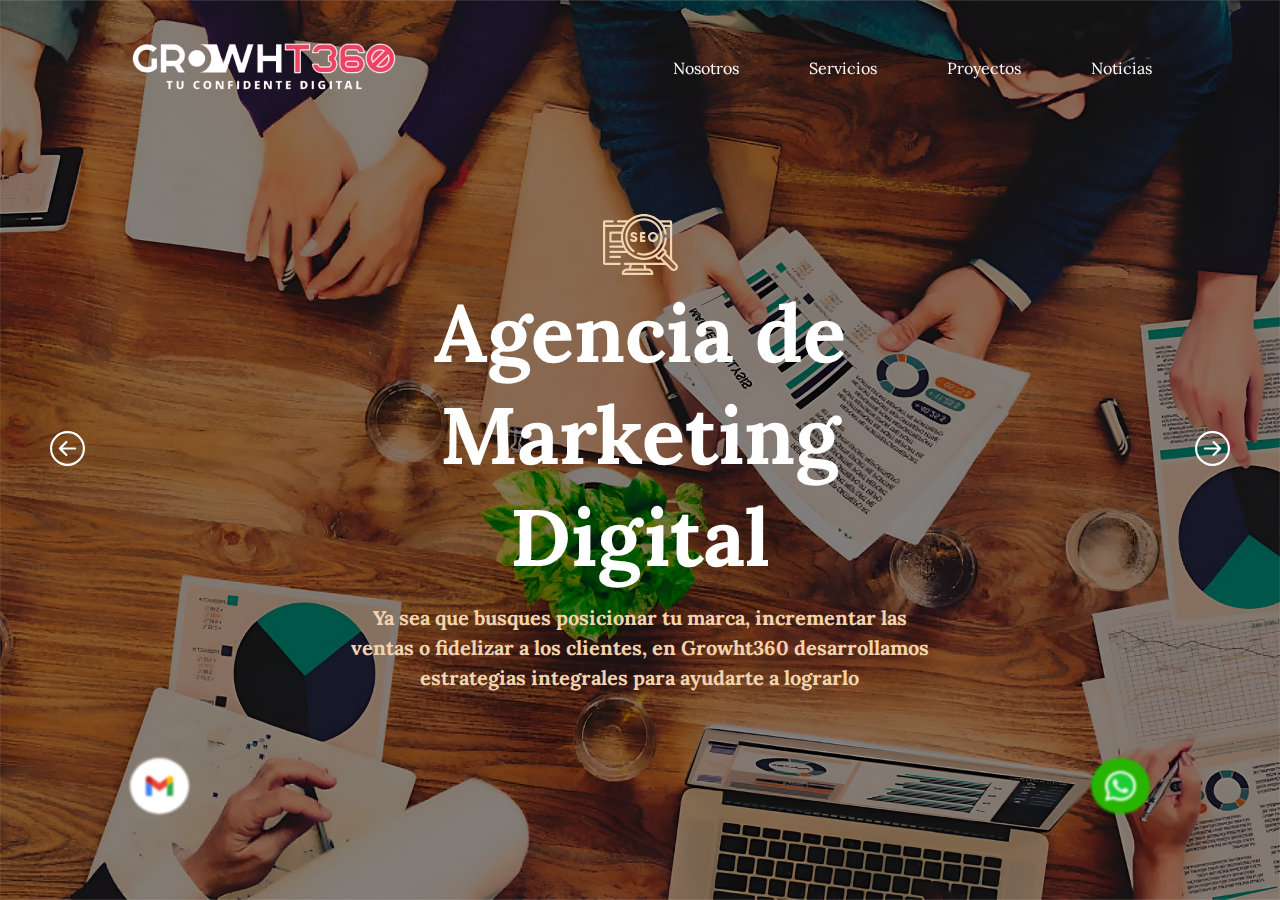
<file: index.html>
<!DOCTYPE html>
<html lang="en">
<head>
    <meta charset="UTF-8">
    <meta name="viewport" content="width=device-width, initial-scale=1.0">
    <title>Document</title>
    <link rel="stylesheet" href="./style.css">
</head>
<body>
    <header>
        <div class="nav">
            <div>
                <a href="./index.html"><img src="./fotos/Header/Logo.png" alt=""></a>
            </div>
            <div class="hide">
                <a href="./sobrenosotros.html">Nosotros</a>
                <a href="./Servicios.html">Servicios</a>
                <a href="./proyectos.html">Proyectos</a>
                <a href="./noticias.html">Noticias</a>
            </div>
            <div class="menu">
                <button>&#x268C;</button>
                <div class="navbar">
                    <button>&#10006;</button>
                    <a href="./index.html"><img src="./fotos/Header/Logo.png" alt=""></a>
                    <a href="./sobrenosotros.html">Nosotros</a>
                    <a href="./Servicios.html">Servicios</a>
                    <a href="./proyectos.html">Proyectos</a>
                    <a href="./noticias.html">Noticias</a>

                    <div id="RRSS">
                        <svg class="ig" xmlns="http://www.w3.org/2000/svg" width="30" height="30" viewBox="0 0 30 30" fill="none">
                        <g clip-path="url(#clip0_2015_16)">
                        <path d="M15.0011 3.28125C11.8185 3.28125 11.419 3.2952 10.1691 3.35203C8.92148 3.40922 8.06988 3.60668 7.3248 3.89648C6.55395 4.19578 5.90016 4.59621 5.24883 5.24777C4.59691 5.89922 4.19648 6.55301 3.89625 7.32352C3.60563 8.06883 3.40793 8.92078 3.3518 10.1678C3.2959 11.4178 3.28125 11.8174 3.28125 15.0001C3.28125 18.1828 3.29531 18.581 3.35203 19.8309C3.40945 21.0785 3.60691 21.9301 3.89648 22.6752C4.19602 23.4461 4.59645 24.0998 5.24801 24.7512C5.89922 25.4031 6.55301 25.8045 7.32328 26.1038C8.06895 26.3936 8.92066 26.591 10.168 26.6482C11.418 26.705 11.8172 26.719 14.9996 26.719C18.1826 26.719 18.5808 26.705 19.8307 26.6482C21.0783 26.591 21.9308 26.3936 22.6765 26.1038C23.447 25.8045 24.0998 25.4031 24.7509 24.7512C25.4029 24.0998 25.8032 23.4461 26.1035 22.6755C26.3916 21.9301 26.5894 21.0783 26.648 19.8312C26.7041 18.5812 26.7188 18.1828 26.7188 15.0001C26.7188 11.8174 26.7041 11.418 26.648 10.168C26.5894 8.92043 26.3916 8.06895 26.1035 7.32387C25.8032 6.55301 25.4029 5.89922 24.7509 5.24777C24.0991 4.59598 23.4472 4.19555 22.6758 3.8966C21.9287 3.60668 21.0766 3.4091 19.8291 3.35203C18.579 3.2952 18.1811 3.28125 14.9974 3.28125H15.0011ZM13.9498 5.39309C14.2618 5.39262 14.61 5.39309 15.0011 5.39309C18.1301 5.39309 18.5009 5.40434 19.7365 5.46047C20.8791 5.51273 21.4992 5.70363 21.9123 5.86406C22.4592 6.07641 22.8491 6.33035 23.259 6.74063C23.6692 7.15078 23.923 7.54137 24.1359 8.08828C24.2964 8.50078 24.4875 9.12094 24.5395 10.2635C24.5957 11.4989 24.6079 11.8699 24.6079 14.9974C24.6079 18.1249 24.5957 18.4961 24.5395 19.7313C24.4873 20.8739 24.2964 21.4941 24.1359 21.9067C23.9236 22.4536 23.6692 22.843 23.259 23.2529C22.8489 23.6631 22.4595 23.9169 21.9123 24.1294C21.4997 24.2905 20.8791 24.4809 19.7365 24.5332C18.5011 24.5893 18.1301 24.6015 15.0011 24.6015C11.8719 24.6015 11.501 24.5893 10.2657 24.5332C9.12316 24.4805 8.50301 24.2896 8.08957 24.1291C7.54277 23.9167 7.15207 23.6629 6.74191 23.2527C6.33176 22.8425 6.07793 22.4529 5.865 21.9057C5.70457 21.4931 5.51344 20.873 5.46141 19.7304C5.40527 18.495 5.39402 18.124 5.39402 14.9945C5.39402 11.865 5.40527 11.496 5.46141 10.2606C5.51367 9.11801 5.70457 8.49785 5.865 8.08477C6.07746 7.53785 6.33176 7.14727 6.74203 6.73711C7.1523 6.32695 7.54277 6.07301 8.08969 5.8602C8.50277 5.69906 9.12316 5.50863 10.2657 5.45613C11.3468 5.40727 11.7657 5.39262 13.9498 5.39016V5.39309ZM21.2565 7.33887C20.4802 7.33887 19.8503 7.96816 19.8503 8.74465C19.8503 9.52102 20.4802 10.1509 21.2565 10.1509C22.0329 10.1509 22.6628 9.52102 22.6628 8.74465C22.6628 7.96828 22.0329 7.3384 21.2565 7.3384V7.33887ZM15.0011 8.98195C11.6776 8.98195 8.98301 11.6766 8.98301 15.0001C8.98301 18.3237 11.6776 21.017 15.0011 21.017C18.3246 21.017 21.0183 18.3237 21.0183 15.0001C21.0183 11.6767 18.3244 8.98195 15.0008 8.98195H15.0011ZM15.0011 11.0938C17.1584 11.0938 18.9074 12.8426 18.9074 15.0001C18.9074 17.1574 17.1584 18.9064 15.0011 18.9064C12.8438 18.9064 11.0948 17.1574 11.0948 15.0001C11.0948 12.8426 12.8436 11.0938 15.0011 11.0938Z" fill="white"/>
                        </g>
                        <defs>
                        <clipPath id="clip0_2015_16">
                        <rect width="30" height="30" fill="white"/>
                        </clipPath>
                        </defs>
                        </svg>
                        <svg class="fb" xmlns="http://www.w3.org/2000/svg" width="30" height="30" viewBox="0 0 30 35" fill="none">
                        <g clip-path="url(#clip0_2042_127)">
                        <path d="M20.8389 19.3359L21.5039 15H17.3438V12.1863C17.3438 10.9999 17.9249 9.84375 19.7883 9.84375H21.6797V6.15234C21.6797 6.15234 19.9631 5.85938 18.3219 5.85938C14.8957 5.85938 12.6562 7.93594 12.6562 11.6953V15H8.84766V19.3359H12.6562V29.8178C13.4316 29.9393 14.2152 30.0002 15 30C15.7848 30.0002 16.5684 29.9393 17.3438 29.8178V19.3359H20.8389Z" fill="white"/>
                        </g>
                        <defs>
                        <clipPath id="clip0_2042_127">
                        <rect width="30" height="30" fill="white"/>
                        </clipPath>
                        </defs>
                        </svg>
                    </div>
                </div>
            </div>
        </div>
    </header>
    <main>
        <section id="banner">
            <section id="gallery">
                <div class="gallery-container">
                    <figure class="gallery-item">
                        <svg xmlns="http://www.w3.org/2000/svg" xmlns:xlink="http://www.w3.org/1999/xlink" xmlns:svgjs="http://svgjs.com/svgjs" width="512" height="512" x="0" y="0" viewBox="0 0 511.987 511.987" style="enable-background:new 0 0 512 512" xml:space="preserve" class=""><g><path d="M50.5 333.494a7.5 7.5 0 0 0 0 15H116a7.5 7.5 0 0 0 0-15z" fill="#626873" data-original="#000000" class=""></path><path d="m503.572 388.371-31.579-31.579.007-253.769c0-6.892-5.607-12.5-12.5-12.5l-72.189-.005c-28.421-27.204-68.354-43.159-108.069-43.025-41.755 0-79.757 16.364-107.941 43.01l-69.769-.007h-.001a7.5 7.5 0 0 0-.001 15l55.833.006a158.15 158.15 0 0 0-11.466 15.997l-130.891-.008v-15.998l51.524.003c4.142 0 7.5-3.357 7.5-7.5s-3.357-7.5-7.5-7.5l-54.025-.003c-6.893 0-12.5 5.607-12.5 12.5L0 382.97c0 6.893 5.607 12.5 12.5 12.5l101.628.007c4.142 0 7.5-3.357 7.5-7.5s-3.357-7.5-7.5-7.5L15 380.47l.006-243.979 122.586.008a155.999 155.999 0 0 0-11.247 31.494H51a7.5 7.5 0 0 0-7.5 7.5v60a7.5 7.5 0 0 0 7.5 7.5h75.716a155.96 155.96 0 0 0 6.682 20.5H50.5a7.5 7.5 0 0 0 0 15h89.908a157.65 157.65 0 0 0 12.679 20H50.5a7.5 7.5 0 0 0 0 15h115.285c28.638 29.864 68.913 48.486 113.458 48.486 27.504 0 54.125-7.113 77.571-20.431l14.996 14.996a14.334 14.334 0 0 0 10.167 4.205c3.286 0 6.567-1.124 9.228-3.356l23.103 23.104-265.18-.019c-4.142 0-7.5 3.357-7.5 7.5s3.357 7.5 7.5 7.5l32.726.002-6.576 23.99-12.968-.003c-18.644 0-33.811 15.167-33.811 33.81v3.688a7.5 7.5 0 0 0 7.499 7.5l199.997.029h.001a7.502 7.502 0 0 0 7.5-7.5v-3.688c0-18.643-15.167-33.81-33.81-33.81l-12.967-.003-6.581-24.006 139.172.01 33.568 33.569c5.436 5.435 12.662 8.428 20.347 8.428 7.686 0 14.912-2.993 20.348-8.428 11.219-11.22 11.219-29.475-.001-40.695zm-175.466 61.122-184.22-.027c1.767-8.551 9.355-14.999 18.421-14.999l147.376.029c9.067 0 16.656 6.447 18.423 14.997zm-46.943-30.002-90.333-.018 6.577-23.992 77.176.006zM457 121.52l-44.343-.003a157.816 157.816 0 0 0-11.428-15.998l55.771.004zM58.5 227.994v-45h65.01a157.877 157.877 0 0 0-1.51 21.743c0 7.901.592 15.666 1.723 23.257zm78.5-23.257c0-78.433 63.81-142.243 142.243-142.243 70.598 0 129.706 50.544 140.544 120.183.637 4.093 4.472 6.898 8.564 6.257a7.499 7.499 0 0 0 6.257-8.564 156.27 156.27 0 0 0-13.681-43.852l36.072.003-.005 205.273-25.093-25.094a14.265 14.265 0 0 0 3.361-9.229c0-3.84-1.496-7.451-4.211-10.167l-14.99-14.99c11.336-19.954 18.22-42.288 19.976-65.61a7.5 7.5 0 0 0-6.916-8.042c-4.129-.303-7.73 2.785-8.042 6.916-5.549 73.683-67.851 131.401-141.836 131.401C200.81 346.98 137 283.17 137 204.737zm232.786 128.57a158.148 158.148 0 0 0 38.035-38.019l12.183 12.183-38.027 38.027zm123.18 85.152c-2.602 2.602-6.062 4.035-9.741 4.035s-7.139-1.433-9.741-4.035l-71.628-71.628 19.481-19.482 71.628 71.628c5.371 5.372 5.371 14.111.001 19.482z" fill="#626873" data-original="#000000" class=""></path><path d="M279.243 77.443c-70.19 0-127.294 57.104-127.294 127.294 0 40.54 19.583 79.018 52.383 102.928 3.347 2.441 8.039 1.704 10.479-1.643s1.705-8.039-1.643-10.479c-28.94-21.097-46.219-55.044-46.219-90.807 0-61.919 50.375-112.294 112.294-112.294s112.294 50.375 112.294 112.294S341.162 317.03 279.243 317.03c-12.753 0-25.262-2.119-37.179-6.298a7.497 7.497 0 0 0-9.559 4.595 7.5 7.5 0 0 0 4.595 9.559c13.516 4.741 27.694 7.144 42.143 7.144 70.19 0 127.294-57.104 127.294-127.294S349.434 77.443 279.243 77.443z" fill="#626873" data-original="#000000" class=""></path><path d="M282.808 185.363a7.5 7.5 0 0 0 0-15h-22.647a7.5 7.5 0 0 0-7.5 7.5v53.747a7.5 7.5 0 0 0 7.5 7.5h22.647a7.5 7.5 0 0 0 0-15h-15.147v-11.873h13.477a7.5 7.5 0 0 0 0-15h-13.477v-11.874zM210.938 224.358c-5.191 0-10.18-2.085-13.345-5.577a7.5 7.5 0 1 0-11.115 10.073c6.05 6.675 14.965 10.504 24.459 10.504 11.78 0 21.677-7.544 23.533-17.938 1.401-7.85-2.125-18.091-16.228-23.292-4.531-1.65-11.963-4.36-14.788-5.948-.79-.43-1.132-1.202-1.019-2.295.157-1.514 1.285-3.422 3.983-4.235 7.256-2.184 14.051 3.149 14.265 3.32a7.497 7.497 0 0 0 10.524-.952 7.5 7.5 0 0 0-.916-10.567c-.524-.44-13.014-10.739-28.2-6.164-8.035 2.42-13.756 9.114-14.578 17.054-.739 7.146 2.619 13.665 8.766 17.012 3.09 1.782 10.177 4.468 16.771 6.848 1.723.635 7.294 2.988 6.652 6.583-.486 2.74-3.899 5.574-8.764 5.574zM376.233 204.737c0-19.09-15.531-34.621-34.621-34.621s-34.621 15.531-34.621 34.621 15.531 34.621 34.621 34.621 34.621-15.531 34.621-34.621zm-54.242 0c0-10.819 8.802-19.621 19.621-19.621s19.621 8.802 19.621 19.621-8.802 19.621-19.621 19.621-19.621-8.802-19.621-19.621z" fill="#626873" data-original="#000000" class=""></path></g></svg>
                        <h1>Agencia de Marketing Digital</h1>
                        <p><b>Ya sea que busques posicionar tu marca, incrementar las ventas o fidelizar a los clientes, en Growht360 desarrollamos estrategias integrales para ayudarte a lograrlo</b></p>
                    </figure>
                    <figure class="gallery-item">
                        <svg xmlns="http://www.w3.org/2000/svg" xmlns:xlink="http://www.w3.org/1999/xlink" xmlns:svgjs="http://svgjs.com/svgjs" width="512" height="512" x="0" y="0" viewBox="0 0 64 64" style="enable-background:new 0 0 512 512" xml:space="preserve" class=""><g><path d="M6.172 29.019a.999.999 0 0 1-.631-1.776c1.054-.855 3.317-2.315 6.725-4.337a1 1 0 1 1 1.02 1.72c-3.277 1.945-5.52 3.387-6.485 4.17a.994.994 0 0 1-.629.223zM55.017 61.566a.994.994 0 0 1-.669-.257L35.402 44.272a1.001 1.001 0 0 1 .032-1.514l18.79-15.518c.324-.267.78-.304 1.143-.092 1.725 1.012 2.337 3.174 2.337 4.718v24.977c0 1.673-.734 3.3-2.015 4.463a.998.998 0 0 1-.672.26zM37.603 43.562l17.343 15.596a3.92 3.92 0 0 0 .759-2.313V31.867c0-.871-.263-1.901-.838-2.563z" fill="#626873" data-original="#000000" class=""></path><path d="M51.257 63H9.784a6.6 6.6 0 0 1-3.586-1.048.998.998 0 0 1-.128-1.583l18.883-17.04a.998.998 0 0 1 1.306-.029l4.099 3.38.164.138.163-.138 4.751-3.922a1.001 1.001 0 0 1 1.306.028l18.945 17.037a.996.996 0 0 1 .002 1.484A6.585 6.585 0 0 1 51.257 63zM8.54 60.833A4.7 4.7 0 0 0 9.784 61h41.473a4.65 4.65 0 0 0 2.16-.527L36.043 44.849l-4.086 3.374c-.125.104-.228.192-.313.267-.838.732-1.406.733-2.247 0-.086-.074-.188-.163-.313-.267l-3.433-2.831z" fill="#626873" data-original="#000000" class=""></path><path d="M6.739 62.111c-.187 0-.375-.053-.541-.159-1.79-1.15-2.859-3.06-2.859-5.108V31.867a5.85 5.85 0 0 1 2.202-4.625c.37-.3.899-.296 1.266.005L26.258 43.3a1.002 1.002 0 0 1 .033 1.514L7.409 61.854c-.189.17-.429.257-.67.257zM6.226 29.36c-.582.696-.886 1.55-.886 2.507v24.977c0 1.124.492 2.191 1.345 2.97l17.407-15.709z" fill="#626873" data-original="#000000" class=""></path><path d="M47.829 34.467a1 1 0 0 1-1-1v-7.854a1 1 0 1 1 2 0v7.854a1 1 0 0 1-1 1zm-35.053 0a1 1 0 0 1-1-1V10.938a2.716 2.716 0 0 1 2.714-2.714h18.481a1 1 0 0 1 0 2H14.49a.724.724 0 0 0-.714.714v22.528a1 1 0 0 1-1 1.001z" fill="#626873" data-original="#000000" class=""></path><path d="M47.757 26.614c-.499 0-.994-.126-1.445-.374a2.977 2.977 0 0 1-1.438-1.792L39.265 5.121a2.97 2.97 0 0 1 .252-2.281 2.978 2.978 0 0 1 1.793-1.438l.723-.21a2.974 2.974 0 0 1 2.284.253 2.99 2.99 0 0 1 1.439 1.791l5.609 19.331c.223.769.131 1.58-.257 2.284s-1.024 1.214-1.793 1.436l-.721.21a3.075 3.075 0 0 1-.837.117zM42.869 3.071a.96.96 0 0 0-.276.04l-.725.21h-.002a.996.996 0 0 0-.597.481.99.99 0 0 0-.085.758l5.61 19.331a.994.994 0 0 0 .479.596c.237.13.51.161.763.086l.722-.21a.998.998 0 0 0 .599-.48.996.996 0 0 0 .087-.762L43.836 3.794a1.007 1.007 0 0 0-.967-.723zm-1.28-.71h.01z" fill="#626873" data-original="#000000" class=""></path><path d="M54.86 29.012a.997.997 0 0 1-.505-.137l-5.16-3.026a1 1 0 0 1 1.012-1.726l5.16 3.026a1 1 0 0 1-.507 1.863zM27.235 25.787a1 1 0 0 1-.033-2l18.599-.616c.545-.036 1.015.414 1.032.966a1 1 0 0 1-.966 1.033l-18.599.616-.033.001zm-2.984-10.288a1.001 1.001 0 0 1-.519-1.856l15.974-9.657a1 1 0 0 1 1.035 1.712l-15.974 9.657a.988.988 0 0 1-.516.144z" fill="#626873" data-original="#000000" class=""></path><path d="M32.616 37.969a3.452 3.452 0 0 1-1.657-.428 3.446 3.446 0 0 1-1.664-2.068l-3.02-10.407a1.001 1.001 0 0 1 .927-1.278l5.072-.166a.993.993 0 0 1 .993.721l2.673 9.199a3.465 3.465 0 0 1-3.324 4.427zm-4.061-12.225 2.661 9.17c.109.373.359.684.704.872.342.187.733.23 1.102.123a1.463 1.463 0 0 0 .998-1.812l-2.456-8.452z" fill="#626873" data-original="#000000" class=""></path><path d="M23.351 26.551c-.68 0-1.353-.172-1.967-.509a4.05 4.05 0 0 1-1.956-2.438l-1.205-4.145a4.095 4.095 0 0 1 2.785-5.062h.002l2.963-.859a1.003 1.003 0 0 1 1.239.682l2.919 10.07a1 1 0 0 1-.682 1.239l-2.96.858c-.375.11-.758.164-1.138.164zm-1.784-10.233a2.09 2.09 0 0 0-1.424 2.584l1.205 4.146c.154.532.508.972.998 1.241a2.07 2.07 0 0 0 1.585.179l2-.58-2.363-8.149zM54.448 12.189a1.001 1.001 0 0 1-.278-1.961L58.1 9.09a.999.999 0 1 1 .556 1.921l-3.93 1.139a1.025 1.025 0 0 1-.278.039zM52.818 6.583a1 1 0 0 1-.875-1.482l1.972-3.583a.999.999 0 1 1 1.752.964l-1.972 3.583a.998.998 0 0 1-.877.518zM59.659 19.771a.99.99 0 0 1-.48-.124l-3.586-1.972a1 1 0 0 1 .962-1.753l3.586 1.972a1 1 0 0 1-.482 1.877z" fill="#626873" data-original="#000000" class=""></path></g></svg>
                        <h1>
                            Estrategia
                            Implementación
                            Análisis
                            Resultados
                        </h1>
                    </figure>
                    <figure class="gallery-item">
                        <svg xmlns="http://www.w3.org/2000/svg" xmlns:xlink="http://www.w3.org/1999/xlink" xmlns:svgjs="http://svgjs.com/svgjs" width="512" height="512" x="0" y="0" viewBox="0 0 64 64" style="enable-background:new 0 0 512 512" xml:space="preserve" class=""><g><path d="M2 19h42a1 1 0 0 0 1-1v-2c0-2.953-1.841-5.479-4.433-6.506A4.978 4.978 0 0 0 42 6c0-2.757-2.243-5-5-5s-5 2.243-5 5c0 1.36.549 2.592 1.433 3.494A7.024 7.024 0 0 0 30 12.413a7.033 7.033 0 0 0-3.433-2.919A4.978 4.978 0 0 0 28 6c0-2.757-2.243-5-5-5s-5 2.243-5 5c0 1.36.549 2.592 1.433 3.494A7.024 7.024 0 0 0 16 12.413a7.033 7.033 0 0 0-3.433-2.919A4.978 4.978 0 0 0 14 6c0-2.757-2.243-5-5-5S4 3.243 4 6c0 1.36.549 2.592 1.433 3.494C2.841 10.521 1 13.047 1 16v2a1 1 0 0 0 1 1zM37 3c1.654 0 3 1.346 3 3s-1.346 3-3 3-3-1.346-3-3 1.346-3 3-3zm-1 8h2c2.757 0 5 2.243 5 5v1H31v-1c0-2.757 2.243-5 5-5zM23 3c1.654 0 3 1.346 3 3s-1.346 3-3 3-3-1.346-3-3 1.346-3 3-3zm-1 8h2c2.757 0 5 2.243 5 5v1H17v-1c0-2.757 2.243-5 5-5zM9 3c1.654 0 3 1.346 3 3s-1.346 3-3 3-3-1.346-3-3 1.346-3 3-3zM3 16c0-2.757 2.243-5 5-5h2c2.757 0 5 2.243 5 5v1H3zM27 44v-3.489L44.586 27.81A.998.998 0 0 0 45 27v-5a1 1 0 0 0-1-1H2a1 1 0 0 0-1 1v5c0 .321.154.623.414.811L19 40.511V47a1.001 1.001 0 0 0 1.447.895l6-3c.339-.17.553-.516.553-.895zm-2-4v3.382l-4 2V40c0-.321-.154-.623-.414-.811L5.093 28H11v-2H3v-3h40v3.489l-17.586 12.7c-.26.188-.414.49-.414.811z" fill="#626873" data-original="#000000" class=""></path><path d="M13 26h2v2h-2zM17 26h2v2h-2zM21 26h2v2h-2zM53 43c-5.514 0-10 4.486-10 10s4.486 10 10 10 10-4.486 10-10-4.486-10-10-10zm0 18c-4.411 0-8-3.589-8-8s3.589-8 8-8 8 3.589 8 8-3.589 8-8 8z" fill="#626873" data-original="#000000" class=""></path><path d="m39.707 49.293-1.414 1.414L39.586 52H28c-1.654 0-3-1.346-3-3v-2h-2v2c0 2.757 2.243 5 5 5h11.586l-1.293 1.293 1.414 1.414 3-3a.997.997 0 0 0 0-1.414zM53 50c.552 0 1 .449 1 1h2a2.996 2.996 0 0 0-2-2.816V47h-2v1.184A2.996 2.996 0 0 0 50 51c0 1.654 1.346 3 3 3a1.001 1.001 0 1 1-1 1h-2c0 1.302.839 2.402 2 2.816V59h2v-1.184A2.996 2.996 0 0 0 56 55c0-1.654-1.346-3-3-3a1.001 1.001 0 0 1 0-2z" fill="#626873" data-original="#000000" class=""></path></g></svg>
                        <h1>Growth360</h1>
                        <p><b>Ponemos énfasis en las relaciones con nuestros clientes ya que no solo se trata de crear proyectos, sino de transmitir conocimiento, valor y resultados positivos</b></p>
                    </figure>
                </div>
                <nav class="gallery-navigation">
                    <button class="nav-button prev-button"><svg xmlns="http://www.w3.org/2000/svg" width="35" height="35" fill="currentColor" class="bi bi-arrow-left-circle" viewBox="0 0 16 16">
                        <path fill-rule="evenodd" d="M1 8a7 7 0 1 0 14 0A7 7 0 0 0 1 8m15 0A8 8 0 1 1 0 8a8 8 0 0 1 16 0m-4.5-.5a.5.5 0 0 1 0 1H5.707l2.147 2.146a.5.5 0 0 1-.708.708l-3-3a.5.5 0 0 1 0-.708l3-3a.5.5 0 1 1 .708.708L5.707 7.5z"/>
                      </svg></button>
                    <button class="nav-button next-button"><svg xmlns="http://www.w3.org/2000/svg" width="35" height="35" fill="currentColor" class="bi bi-arrow-right-circle" viewBox="0 0 16 16">
                        <path fill-rule="evenodd" d="M1 8a7 7 0 1 0 14 0A7 7 0 0 0 1 8m15 0A8 8 0 1 1 0 8a8 8 0 0 1 16 0M4.5 7.5a.5.5 0 0 0 0 1h5.793l-2.147 2.146a.5.5 0 0 0 .708.708l3-3a.5.5 0 0 0 0-.708l-3-3a.5.5 0 1 0-.708.708L10.293 7.5z"/>
                      </svg></button>
                </nav>
            </section>
            <div class="mail">
                <a href="">
                    <svg xmlns="http://www.w3.org/2000/svg" width="63" height="60" viewBox="0 0 63 60" fill="none">
                        <g filter="url(#filter0_f_2042_168)">
                        <ellipse cx="31.5" cy="30" rx="29.5" ry="28" fill="white"/>
                        <g clip-path="url(#clip0_2042_168)">
                        <path d="M19.6924 39.9661H24.0425V29.7033L17.8281 25.1757V38.1551C17.8281 39.1572 18.664 39.9661 19.6924 39.9661Z" fill="#4285F4"/>
                        <path d="M38.9573 39.9661H43.3076C44.3391 39.9661 45.1719 39.1541 45.1719 38.1551V25.1756L38.9573 29.7033" fill="#34A853"/>
                        <path d="M38.9573 21.8553V29.7033L45.1719 25.1757V22.7607C45.1719 20.521 42.5401 19.2442 40.6975 20.5875" fill="#FBBC04"/>
                        <path d="M24.0427 29.7033V21.8554L31.5 27.2884L38.9573 21.8551V29.7032L31.5 35.1365" fill="#EA4335"/>
                        <path d="M17.8281 22.7608V25.1756L24.0425 29.7033V21.8554L22.3025 20.5876C20.4568 19.2443 17.8281 20.5212 17.8281 22.7608Z" fill="#C5221F"/>
                        </g>
                        </g>
                        <defs>
                        <filter id="filter0_f_2042_168" x="0" y="0" width="63" height="60" filterUnits="userSpaceOnUse" color-interpolation-filters="sRGB">
                        <feFlood flood-opacity="0" result="BackgroundImageFix"/>
                        <feBlend mode="normal" in="SourceGraphic" in2="BackgroundImageFix" result="shape"/>
                        <feGaussianBlur stdDeviation="1" result="effect1_foregroundBlur_2042_168"/>
                        </filter>
                        <clipPath id="clip0_2042_168">
                        <rect width="35" height="34" fill="white" transform="translate(14 13)"/>
                        </clipPath>
                        </defs>
                    </svg>
                </a>
            </div>
            <div class="was">
                <a href="">
                    <svg xmlns="http://www.w3.org/2000/svg" width="63" height="60" viewBox="0 0 63 60" fill="none">
                        <g filter="url(#filter0_f_2042_141)">
                        <ellipse cx="31.5" cy="30" rx="29.5" ry="28" fill="#28B501"/>
                        <path d="M31.5623 15.0001C23.0568 15.0001 16.1246 21.6751 16.1246 29.865C16.1246 32.49 16.8412 35.04 18.1809 37.29L16 45L24.1784 42.93C26.4372 44.115 28.9764 44.745 31.5623 44.745C40.0678 44.745 47 38.07 47 29.88C47 25.9051 45.3955 22.1701 42.4824 19.3651C41.054 17.9762 39.3528 16.875 37.478 16.1256C35.6032 15.3762 33.5922 14.9936 31.5623 15.0001ZM31.5779 17.5051C35.005 17.5051 38.2141 18.7951 40.6442 21.1351C41.8365 22.2833 42.7819 23.6468 43.4261 25.1474C44.0703 26.648 44.4007 28.2563 44.3985 29.88C44.3985 36.69 38.6347 42.225 31.5623 42.225C29.2568 42.225 26.998 41.64 25.0352 40.5L24.5678 40.245L19.7075 41.475L21.0005 36.915L20.6889 36.435C19.4031 34.4676 18.7225 32.1896 18.7261 29.865C18.7417 23.0551 24.4899 17.5051 31.5779 17.5051ZM26.0945 22.9951C25.8452 22.9951 25.4246 23.0851 25.0663 23.4601C24.7236 23.8351 23.7111 24.7501 23.7111 26.5651C23.7111 28.395 25.0975 30.15 25.2688 30.405C25.4869 30.66 28.0106 34.41 31.8894 36C32.8085 36.405 33.5251 36.63 34.0859 36.795C35.005 37.08 35.8462 37.035 36.5161 36.945C37.2638 36.84 38.7904 36.045 39.1176 35.175C39.4447 34.305 39.4447 33.57 39.3513 33.405C39.2422 33.255 38.993 33.165 38.6035 33C38.2141 32.79 36.3136 31.89 35.9709 31.77C35.6126 31.65 35.3945 31.59 35.0985 31.95C34.8492 32.325 34.1015 33.165 33.8834 33.405C33.6497 33.66 33.4317 33.69 33.0578 33.51C32.6528 33.315 31.4065 32.925 29.9422 31.665C28.7894 30.675 28.0261 29.46 27.7925 29.085C27.6055 28.725 27.7769 28.5 27.9638 28.335C28.1352 28.17 28.3844 27.9 28.5402 27.675C28.7427 27.465 28.805 27.3 28.9296 27.06C29.0543 26.805 28.992 26.595 28.8985 26.415C28.805 26.25 28.0261 24.3901 27.699 23.6551C27.3874 22.9351 27.0759 23.0251 26.8266 23.0101C26.6085 23.0101 26.3593 22.9951 26.0945 22.9951Z" fill="white"/>
                        <path fill-rule="evenodd" clip-rule="evenodd" d="M31.5779 17.5051C35.005 17.5051 38.2141 18.7951 40.6442 21.1351C41.8365 22.2833 42.7819 23.6468 43.4261 25.1474C44.0703 26.648 44.4007 28.2563 44.3985 29.88C44.3985 36.69 38.6347 42.225 31.5623 42.225C29.2568 42.225 26.998 41.64 25.0352 40.5L24.5678 40.245L19.7075 41.475L21.0005 36.915L20.6889 36.435C19.4031 34.4676 18.7225 32.1896 18.7261 29.865C18.7417 23.0551 24.4899 17.5051 31.5779 17.5051ZM25.0663 23.4601C25.4246 23.0851 25.8452 22.9951 26.0945 22.9951C26.3593 22.9951 26.6085 23.0101 26.8266 23.0101C27.0759 23.0251 27.3874 22.9351 27.699 23.6551C28.0261 24.3901 28.805 26.25 28.8985 26.415C28.992 26.595 29.0543 26.805 28.9296 27.06C28.805 27.3 28.7427 27.465 28.5402 27.675C28.3844 27.9 28.1352 28.17 27.9638 28.335C27.7769 28.5 27.6055 28.725 27.7925 29.085C28.0261 29.46 28.7894 30.675 29.9422 31.665C31.4065 32.925 32.6528 33.315 33.0578 33.51C33.4317 33.69 33.6497 33.66 33.8834 33.405C34.1015 33.165 34.8492 32.325 35.0985 31.95C35.3945 31.59 35.6126 31.65 35.9709 31.77C36.3136 31.89 38.2141 32.79 38.6035 33C38.993 33.165 39.2422 33.255 39.3513 33.405C39.4447 33.57 39.4447 34.305 39.1176 35.175C38.7904 36.045 37.2638 36.84 36.5161 36.945C35.8462 37.035 35.005 37.08 34.0859 36.795C33.5251 36.63 32.8085 36.405 31.8894 36C28.0106 34.41 25.4869 30.66 25.2688 30.405C25.0975 30.15 23.7111 28.395 23.7111 26.5651C23.7111 24.7501 24.7236 23.8351 25.0663 23.4601Z" fill="#1ECD38"/>
                        </g>
                        <defs>
                        <filter id="filter0_f_2042_141" x="0" y="0" width="63" height="60" filterUnits="userSpaceOnUse" color-interpolation-filters="sRGB">
                        <feFlood flood-opacity="0" result="BackgroundImageFix"/>
                        <feBlend mode="normal" in="SourceGraphic" in2="BackgroundImageFix" result="shape"/>
                        <feGaussianBlur stdDeviation="1" result="effect1_foregroundBlur_2042_141"/>
                        </filter>
                        </defs>
                    </svg>
                </a>
            </div>
        </section>
    </main>
    <script src="./js.js"></script>
</body>
</html>
</file>
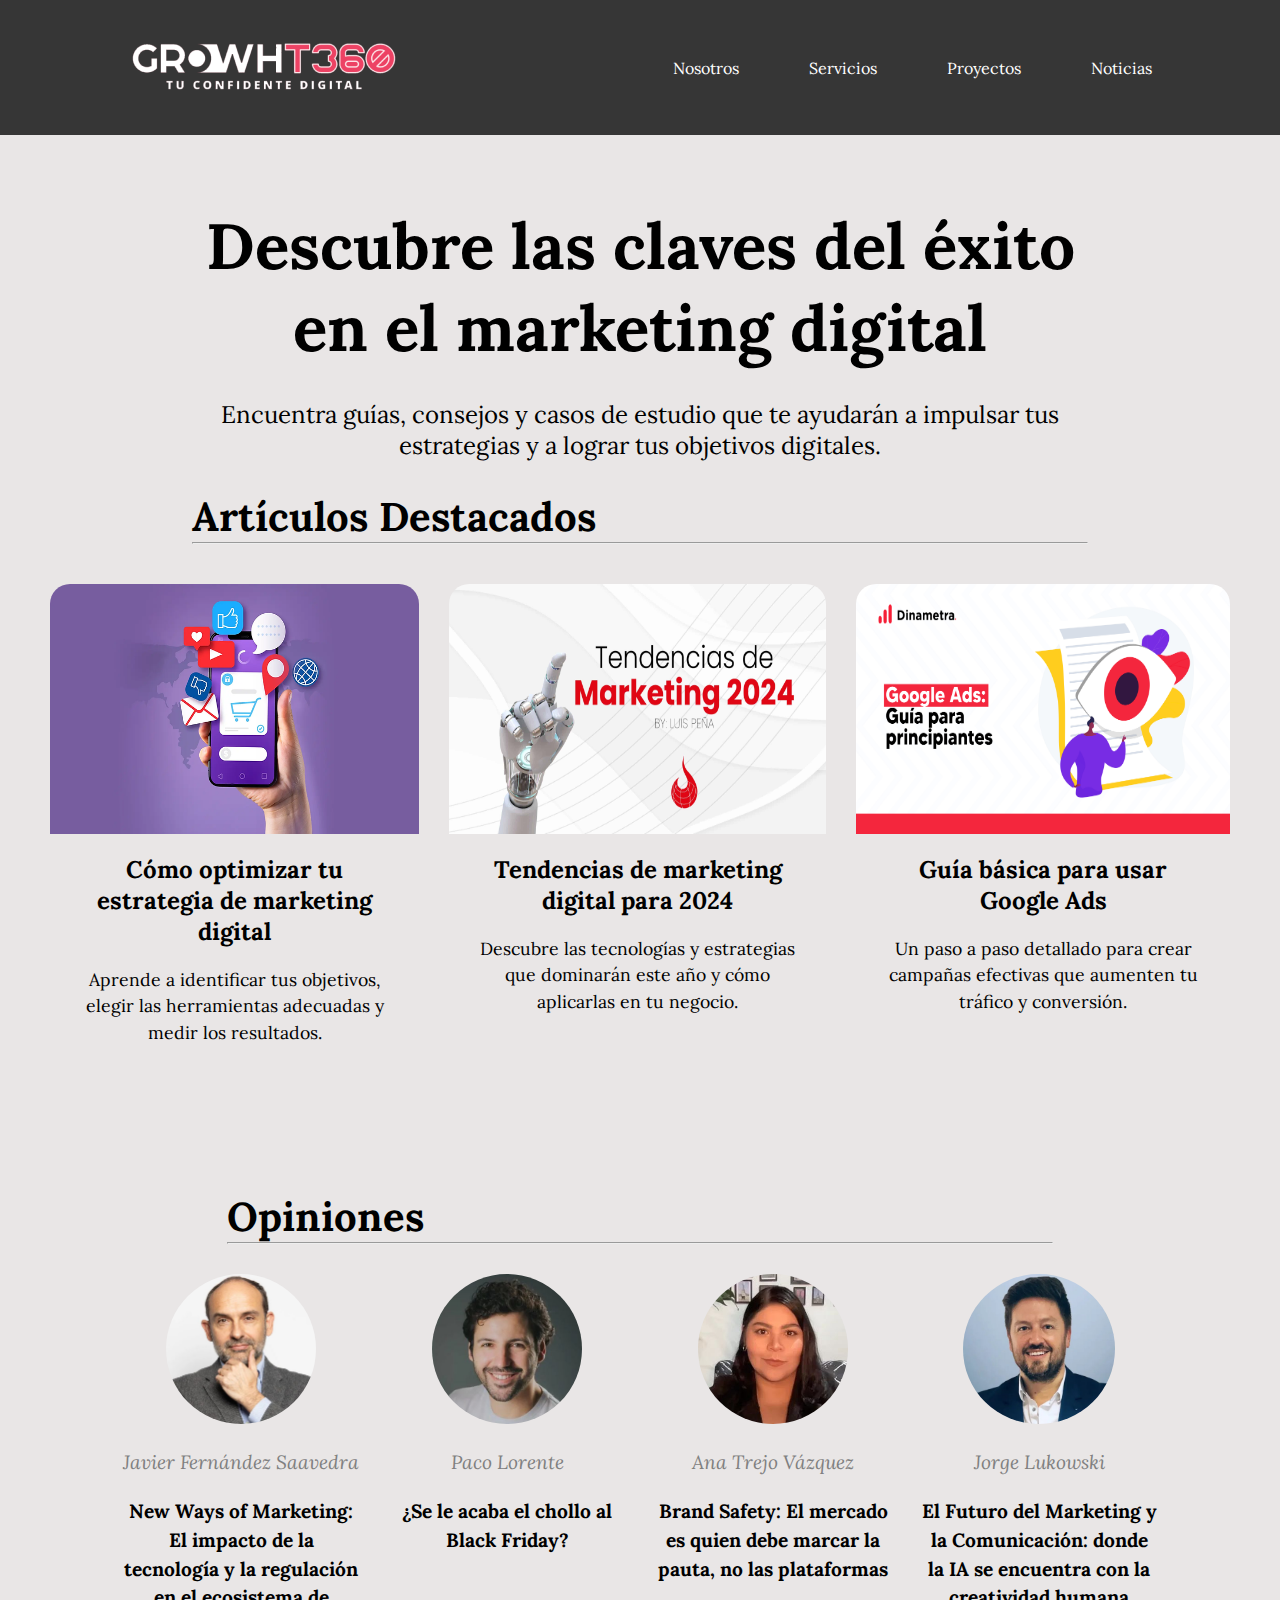
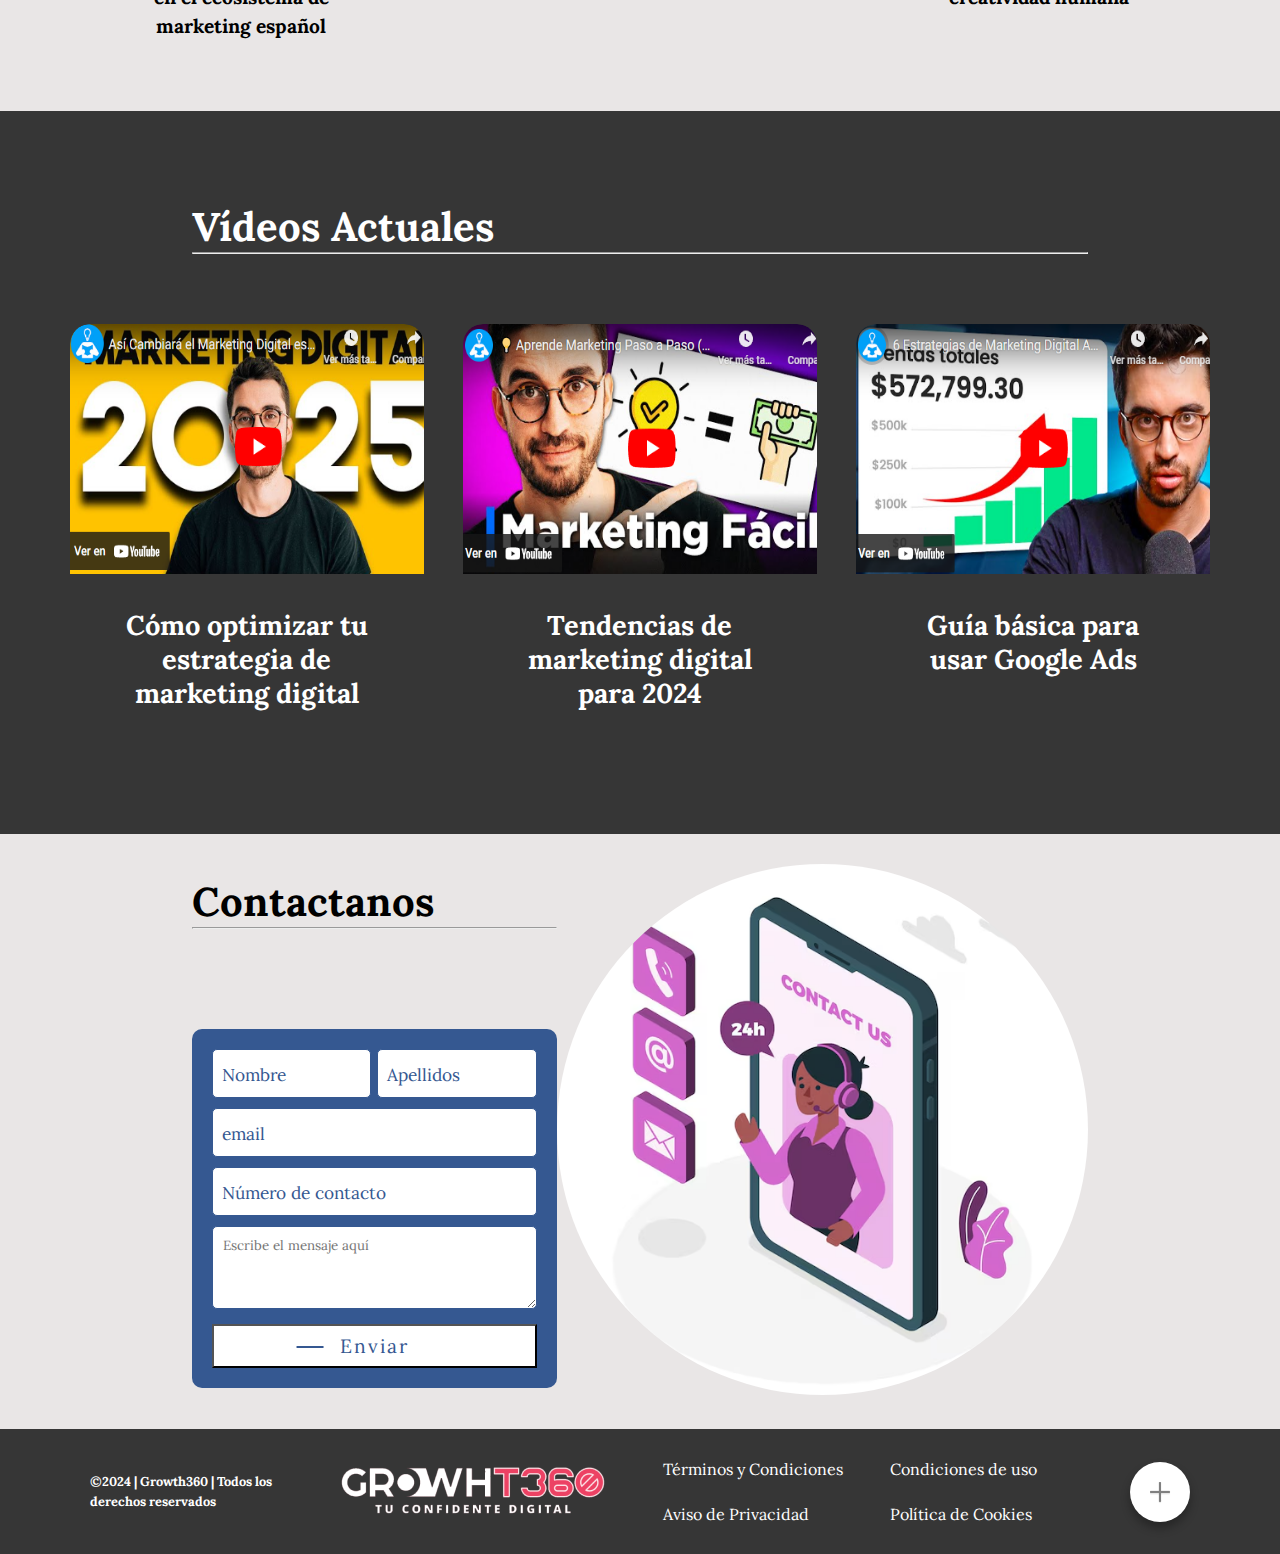
<file: noticias.html>
<!DOCTYPE html>
<html lang="en">
<head>
    <meta charset="UTF-8">
    <meta name="viewport" content="width=device-width, initial-scale=1.0">
    <title>Document</title>
    <link rel="stylesheet" href="./style.css">
</head>
<body id="notices">
    <header id="resto">
        <div class="nav">
            <div>
                <a href="./index.html"><img src="./fotos/Header/Logo.png" alt=""></a>
            </div>
            <div class="hide">
                <a href="./sobrenosotros.html">Nosotros</a>
                <a href="./Servicios.html">Servicios</a>
                <a href="./proyectos.html">Proyectos</a>
                <a href="./noticias.html">Noticias</a>
            </div>
            <div class="menu">
                <button>&#x268C;</button>
                <div class="navbar">
                    <button>&#10006;</button>
                    <a href="./index.html"><img src="./fotos/Header/Logo.png" alt=""></a>
                    <a href="./sobrenosotros.html">Nosotros</a>
                    <a href="./Servicios.html">Servicios</a>
                    <a href="./proyectos.html">Proyectos</a>
                    <a href="./noticias.html">Noticias</a>

                    <div id="RRSS">
                        <svg class="ig" xmlns="http://www.w3.org/2000/svg" width="30" height="30" viewBox="0 0 30 30" fill="none">
                        <g clip-path="url(#clip0_2015_16)">
                        <path d="M15.0011 3.28125C11.8185 3.28125 11.419 3.2952 10.1691 3.35203C8.92148 3.40922 8.06988 3.60668 7.3248 3.89648C6.55395 4.19578 5.90016 4.59621 5.24883 5.24777C4.59691 5.89922 4.19648 6.55301 3.89625 7.32352C3.60563 8.06883 3.40793 8.92078 3.3518 10.1678C3.2959 11.4178 3.28125 11.8174 3.28125 15.0001C3.28125 18.1828 3.29531 18.581 3.35203 19.8309C3.40945 21.0785 3.60691 21.9301 3.89648 22.6752C4.19602 23.4461 4.59645 24.0998 5.24801 24.7512C5.89922 25.4031 6.55301 25.8045 7.32328 26.1038C8.06895 26.3936 8.92066 26.591 10.168 26.6482C11.418 26.705 11.8172 26.719 14.9996 26.719C18.1826 26.719 18.5808 26.705 19.8307 26.6482C21.0783 26.591 21.9308 26.3936 22.6765 26.1038C23.447 25.8045 24.0998 25.4031 24.7509 24.7512C25.4029 24.0998 25.8032 23.4461 26.1035 22.6755C26.3916 21.9301 26.5894 21.0783 26.648 19.8312C26.7041 18.5812 26.7188 18.1828 26.7188 15.0001C26.7188 11.8174 26.7041 11.418 26.648 10.168C26.5894 8.92043 26.3916 8.06895 26.1035 7.32387C25.8032 6.55301 25.4029 5.89922 24.7509 5.24777C24.0991 4.59598 23.4472 4.19555 22.6758 3.8966C21.9287 3.60668 21.0766 3.4091 19.8291 3.35203C18.579 3.2952 18.1811 3.28125 14.9974 3.28125H15.0011ZM13.9498 5.39309C14.2618 5.39262 14.61 5.39309 15.0011 5.39309C18.1301 5.39309 18.5009 5.40434 19.7365 5.46047C20.8791 5.51273 21.4992 5.70363 21.9123 5.86406C22.4592 6.07641 22.8491 6.33035 23.259 6.74063C23.6692 7.15078 23.923 7.54137 24.1359 8.08828C24.2964 8.50078 24.4875 9.12094 24.5395 10.2635C24.5957 11.4989 24.6079 11.8699 24.6079 14.9974C24.6079 18.1249 24.5957 18.4961 24.5395 19.7313C24.4873 20.8739 24.2964 21.4941 24.1359 21.9067C23.9236 22.4536 23.6692 22.843 23.259 23.2529C22.8489 23.6631 22.4595 23.9169 21.9123 24.1294C21.4997 24.2905 20.8791 24.4809 19.7365 24.5332C18.5011 24.5893 18.1301 24.6015 15.0011 24.6015C11.8719 24.6015 11.501 24.5893 10.2657 24.5332C9.12316 24.4805 8.50301 24.2896 8.08957 24.1291C7.54277 23.9167 7.15207 23.6629 6.74191 23.2527C6.33176 22.8425 6.07793 22.4529 5.865 21.9057C5.70457 21.4931 5.51344 20.873 5.46141 19.7304C5.40527 18.495 5.39402 18.124 5.39402 14.9945C5.39402 11.865 5.40527 11.496 5.46141 10.2606C5.51367 9.11801 5.70457 8.49785 5.865 8.08477C6.07746 7.53785 6.33176 7.14727 6.74203 6.73711C7.1523 6.32695 7.54277 6.07301 8.08969 5.8602C8.50277 5.69906 9.12316 5.50863 10.2657 5.45613C11.3468 5.40727 11.7657 5.39262 13.9498 5.39016V5.39309ZM21.2565 7.33887C20.4802 7.33887 19.8503 7.96816 19.8503 8.74465C19.8503 9.52102 20.4802 10.1509 21.2565 10.1509C22.0329 10.1509 22.6628 9.52102 22.6628 8.74465C22.6628 7.96828 22.0329 7.3384 21.2565 7.3384V7.33887ZM15.0011 8.98195C11.6776 8.98195 8.98301 11.6766 8.98301 15.0001C8.98301 18.3237 11.6776 21.017 15.0011 21.017C18.3246 21.017 21.0183 18.3237 21.0183 15.0001C21.0183 11.6767 18.3244 8.98195 15.0008 8.98195H15.0011ZM15.0011 11.0938C17.1584 11.0938 18.9074 12.8426 18.9074 15.0001C18.9074 17.1574 17.1584 18.9064 15.0011 18.9064C12.8438 18.9064 11.0948 17.1574 11.0948 15.0001C11.0948 12.8426 12.8436 11.0938 15.0011 11.0938Z" fill="white"/>
                        </g>
                        <defs>
                        <clipPath id="clip0_2015_16">
                        <rect width="30" height="30" fill="white"/>
                        </clipPath>
                        </defs>
                        </svg>
                        <svg class="fb" xmlns="http://www.w3.org/2000/svg" width="30" height="30" viewBox="0 0 30 35" fill="none">
                        <g clip-path="url(#clip0_2042_127)">
                        <path d="M20.8389 19.3359L21.5039 15H17.3438V12.1863C17.3438 10.9999 17.9249 9.84375 19.7883 9.84375H21.6797V6.15234C21.6797 6.15234 19.9631 5.85938 18.3219 5.85938C14.8957 5.85938 12.6562 7.93594 12.6562 11.6953V15H8.84766V19.3359H12.6562V29.8178C13.4316 29.9393 14.2152 30.0002 15 30C15.7848 30.0002 16.5684 29.9393 17.3438 29.8178V19.3359H20.8389Z" fill="white"/>
                        </g>
                        <defs>
                        <clipPath id="clip0_2042_127">
                        <rect width="30" height="30" fill="white"/>
                        </clipPath>
                        </defs>
                        </svg>
                    </div>
                </div>
            </div>
        </div>
    </header>
    <main>
        <div class="modal"></div>
        <section class="destacados">
            <div>
                <h1>Descubre las claves del éxito en el marketing digital</h1>
                <span>
                    Encuentra guías, consejos y casos de estudio que te ayudarán a impulsar tus estrategias y a lograr tus objetivos digitales.
                </span>
                <h2>Artículos Destacados</h2>
                <hr>
            </div>
            <div class="interesantes">
                <article>
                    <img src="./fotos/Noticias/OptimizarEstrategia.png" alt="">
                    <h2>Cómo optimizar tu estrategia de marketing digital</h2>
                    <p>Aprende a identificar tus objetivos, elegir las herramientas adecuadas y medir los resultados.</p>
                </article>
                <article>
                    <img src="./fotos/Noticias/Tendencias2024.jpg" alt="">
                    <h2>Tendencias de marketing digital para 2024</h2>
                    <p>Descubre las tecnologías y estrategias que dominarán este año y cómo aplicarlas en tu negocio.</p>
                </article>
                <article>
                    <img src="./fotos/Noticias/GuiaAds.jpg" alt="">
                    <h2>Guía básica para usar Google Ads</h2>
                    <p>Un paso a paso detallado para crear campañas efectivas que aumenten tu tráfico y conversión.</p>
                </article>
            </div>
        </section>
        <section id="opiniones">
            <div>
                <h2>Opiniones</h2>
                <hr>
            </div>
            <div>
                <article>
                    <img src="./fotos/Noticias/219135_profile.jpg" alt="">
                    <p><i>Javier Fernández Saavedra</i></p>
                    <p>New Ways of Marketing: El impacto de la tecnología y la regulación en el ecosistema de marketing español</p>
                </article>
                <article>
                    <img src="./fotos/Noticias/130223_profile.jpg" alt="">
                    <p><i>Paco Lorente</i></p>
                    <p>¿Se le acaba el chollo al Black Friday?</p>
                </article>
                <article>
                    <img src="./fotos/Noticias/218821_profile.jpg" alt="">
                    <p><i>Ana Trejo Vázquez</i></p>
                    <p>Brand Safety: El mercado es quien debe marcar la pauta, no las plataformas</p>
                </article>
                <article>
                    <img src="./fotos/Noticias/hombre.png" alt="">
                    <p><i>Jorge Lukowski</i></p>
                    <p>El Futuro del Marketing y la Comunicación: donde la IA se encuentra con la creatividad humana</p>
                </article>
            </div>
        </section>
        <section id="vid" class="destacados">
            <div>
                <h2>Vídeos Actuales</h2>
                <hr>
            </div>
            <div class="videos">
                <article>
                    <a href="https://www.youtube.com/embed/Nu-bbrdYrpY?si=oFGOI8GqhNwhpVYi"><img src="./fotos/Noticias/video1.png" alt=""></a>
                    <h2>Cómo optimizar tu estrategia de marketing digital</h2>
                </article>
                <article>
                    <a href="https://www.youtube.com/embed/Ctd6BTuZmjA?si=lIsbTKSu_ZxKg1ek"><img src="./fotos/Noticias/video2.png" alt=""></a>
                    <h2>Tendencias de marketing digital para 2024</h2>
                </article>
                <article>
                    <a href="https://www.youtube.com/embed/0vLRUMsorVc?si=tKBEo_MJghlkd4d5"><img src="./fotos/Noticias/video3.png" alt=""></a>
                    <h2>Guía básica para usar Google Ads</h2>
                </article>
            </div>
        </section>
        <section id="contacta">
            <div>
                <h2>Contactanos</h2>
                <hr>
                <form class="form">
                    <div class="flex">
                        <label>
                            <input class="input" type="text" required>
                            <span>Nombre</span>
                        </label>
                        <label>
                            <input class="input" type="text" required>
                            <span>Apellidos</span>
                        </label>
                    </div>  
                    <label>
                        <input class="input" type="email" required>
                        <span>email</span>
                    </label> 
                    <label>
                        <input class="input" type="tel" required>
                        <span>Número de contacto</span>
                    </label>
                    <label>
                        <textarea class="input01" placeholder="Escribe el mensaje aquí" rows="3"></textarea>
                    </label>
                    <button href="#" class="btn">
                        <span class="text">Enviar</span>
                    </button>
                </form>
            </div>
            <div>
                <img src="./fotos/Noticias/conocenos.png" alt="">
            </div>
        </section>
    </main>
    <footer>
        <div>
            <p>&copy;2024 | Growth360 | Todos los derechos reservados</p>
        </div>
        <div>
            <img src="./fotos/Header/Logo.png" alt="">
        </div>
        <div>
            <a href="">Términos y Condiciones</a>
            <a href="">Condiciones de uso</a>
            <a href="">Aviso de Privacidad</a>
            <a href="">Política de Cookies</a>
        </div>
        <div class="idioma">
            <div class="wrapper">
            <input type="checkbox" id="toogle" class="hidden-trigger">
            <label for="toogle" class="circle">
            <svg class="svg" xmlns="http://www.w3.org/2000/svg" xmlns:xlink="http://www.w3.org/1999/xlink" width="48" height="48" xml:space="preserve" version="1.1" viewBox="0 0 48 48">
                <image width="48" height="48" xlink:href="[data-uri]"></image>
            </svg>
            </label>
            <div class="subs">
                <button class="sub-circle">
                <input value="1" name="sub-circle" type="radio" id="sub1" class="hidden-sub-trigger">
                <label for="sub1"></label>
                </button>
                <button class="sub-circle">
                <input value="1" name="sub-circle" type="radio" id="sub2" class="hidden-sub-trigger">
                <label for="sub2"></label>
                </button>
                <button class="sub-circle">
                <input value="1" name="sub-circle" type="radio" id="sub3" class="hidden-sub-trigger">
                <label for="sub3"></label>
                </button>
            </div>
            </div>
        </div>
    </footer>
    <script src="./js.js"></script>
</body>
</html>
</file>
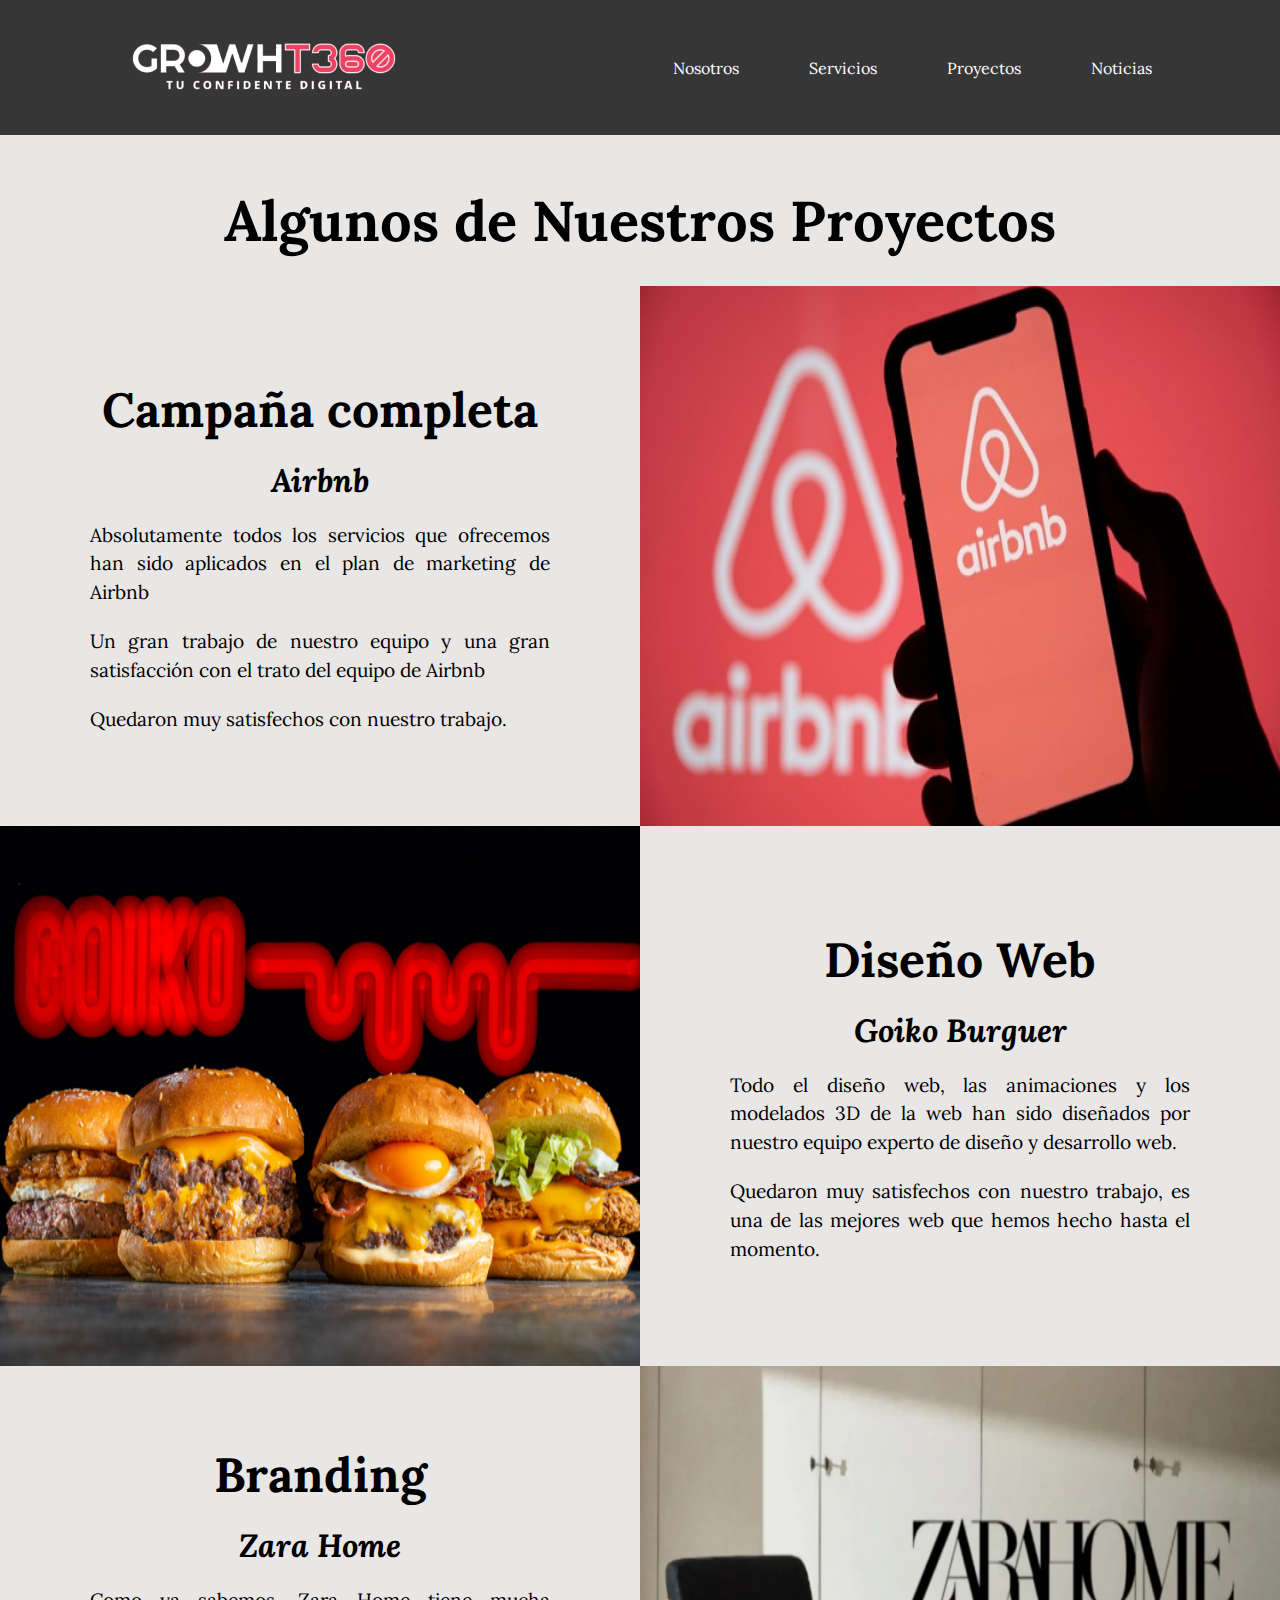
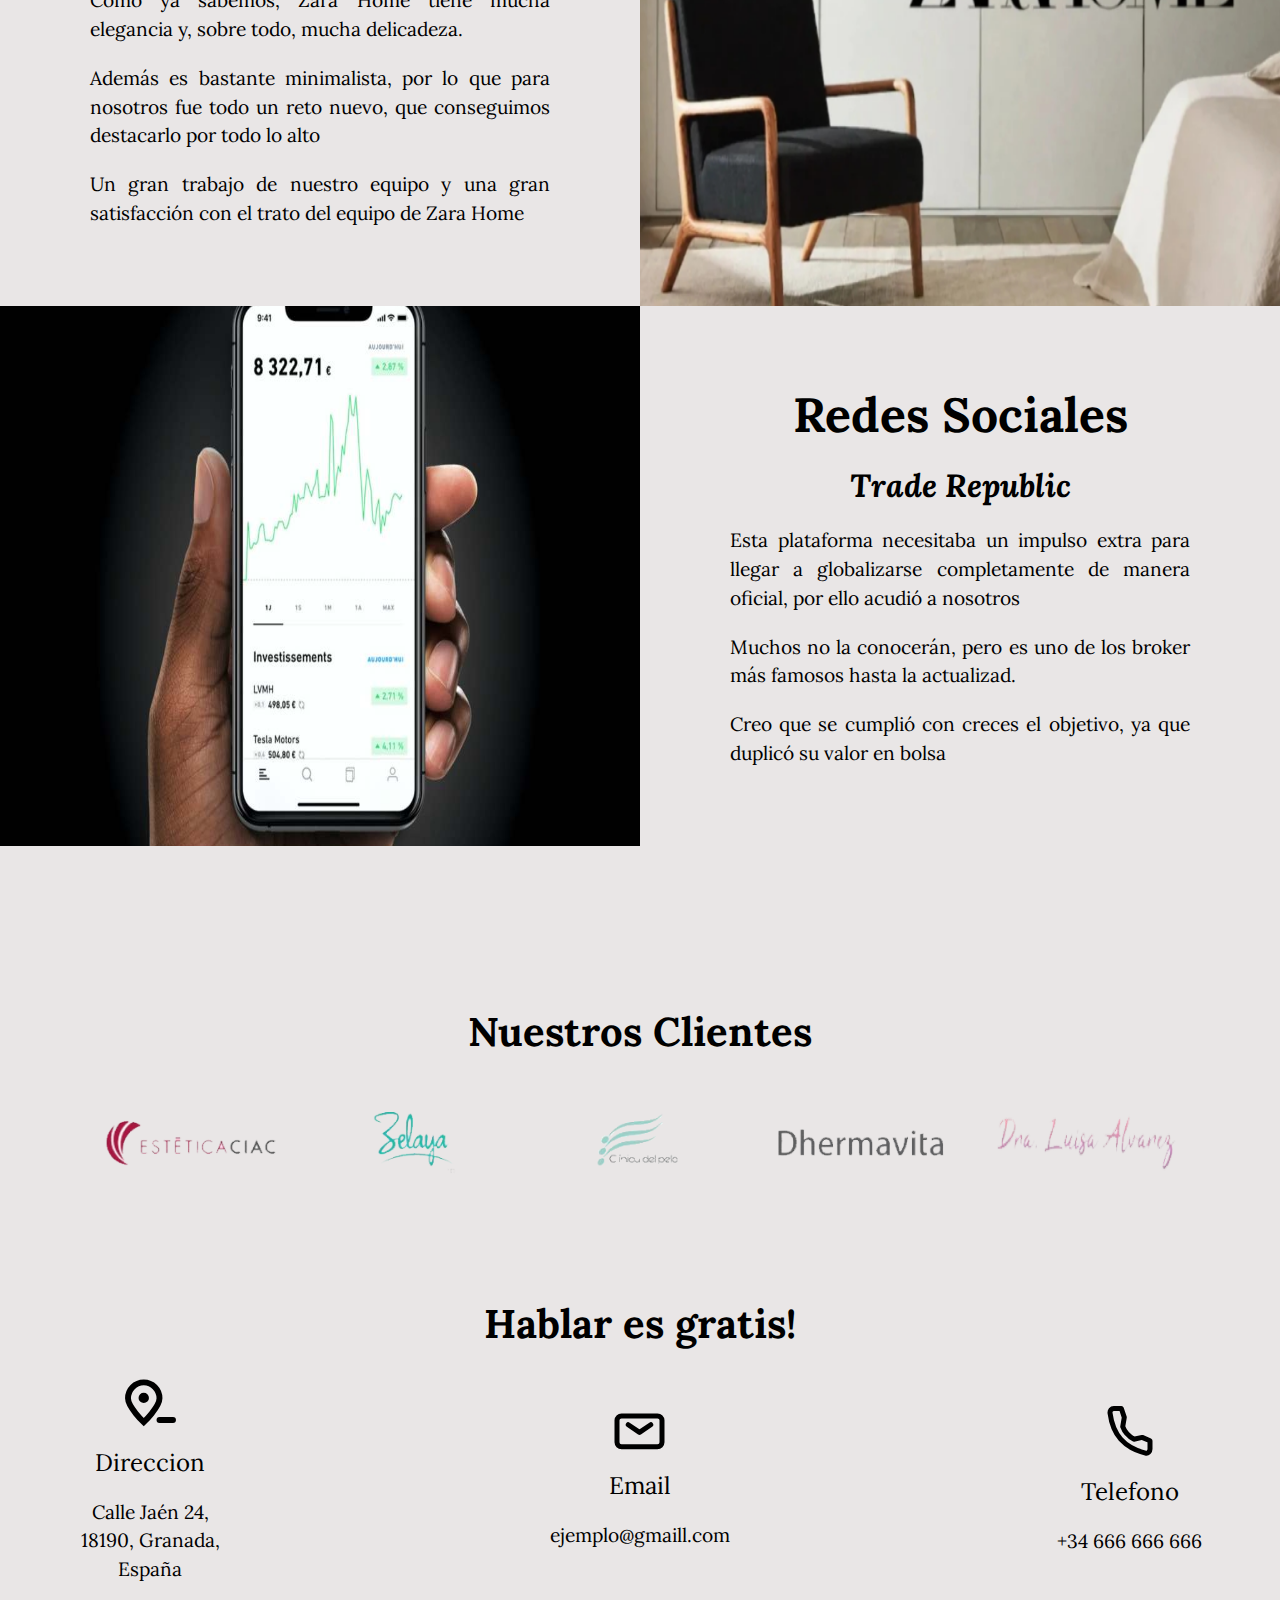
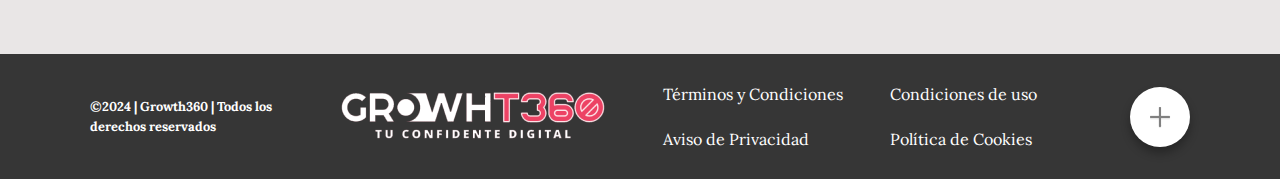
<file: proyectos.html>
<!DOCTYPE html>
<html lang="en">
<head>
    <meta charset="UTF-8">
    <meta name="viewport" content="width=device-width, initial-scale=1.0">
    <title>Document</title>
    <link rel="stylesheet" href="./style.css">
</head>
<body>
    <header id="resto">
        <div class="nav">
            <div>
                <a href="./index.html"><img src="./fotos/Header/Logo.png" alt=""></a>
            </div>
            <div class="hide">
                <a href="./sobrenosotros.html">Nosotros</a>
                <a href="./Servicios.html">Servicios</a>
                <a href="./proyectos.html">Proyectos</a>
                <a href="./noticias.html">Noticias</a>
            </div>
            <div class="menu">
                <button>&#x268C;</button>
                <div class="navbar">
                    <button>&#10006;</button>
                    <a href="./index.html"><img src="./fotos/Header/Logo.png" alt=""></a>
                    <a href="./sobrenosotros.html">Nosotros</a>
                    <a href="./Servicios.html">Servicios</a>
                    <a href="./proyectos.html">Proyectos</a>
                    <a href="./noticias.html">Noticias</a>

                    <div id="RRSS">
                        <svg class="ig" xmlns="http://www.w3.org/2000/svg" width="30" height="30" viewBox="0 0 30 30" fill="none">
                        <g clip-path="url(#clip0_2015_16)">
                        <path d="M15.0011 3.28125C11.8185 3.28125 11.419 3.2952 10.1691 3.35203C8.92148 3.40922 8.06988 3.60668 7.3248 3.89648C6.55395 4.19578 5.90016 4.59621 5.24883 5.24777C4.59691 5.89922 4.19648 6.55301 3.89625 7.32352C3.60563 8.06883 3.40793 8.92078 3.3518 10.1678C3.2959 11.4178 3.28125 11.8174 3.28125 15.0001C3.28125 18.1828 3.29531 18.581 3.35203 19.8309C3.40945 21.0785 3.60691 21.9301 3.89648 22.6752C4.19602 23.4461 4.59645 24.0998 5.24801 24.7512C5.89922 25.4031 6.55301 25.8045 7.32328 26.1038C8.06895 26.3936 8.92066 26.591 10.168 26.6482C11.418 26.705 11.8172 26.719 14.9996 26.719C18.1826 26.719 18.5808 26.705 19.8307 26.6482C21.0783 26.591 21.9308 26.3936 22.6765 26.1038C23.447 25.8045 24.0998 25.4031 24.7509 24.7512C25.4029 24.0998 25.8032 23.4461 26.1035 22.6755C26.3916 21.9301 26.5894 21.0783 26.648 19.8312C26.7041 18.5812 26.7188 18.1828 26.7188 15.0001C26.7188 11.8174 26.7041 11.418 26.648 10.168C26.5894 8.92043 26.3916 8.06895 26.1035 7.32387C25.8032 6.55301 25.4029 5.89922 24.7509 5.24777C24.0991 4.59598 23.4472 4.19555 22.6758 3.8966C21.9287 3.60668 21.0766 3.4091 19.8291 3.35203C18.579 3.2952 18.1811 3.28125 14.9974 3.28125H15.0011ZM13.9498 5.39309C14.2618 5.39262 14.61 5.39309 15.0011 5.39309C18.1301 5.39309 18.5009 5.40434 19.7365 5.46047C20.8791 5.51273 21.4992 5.70363 21.9123 5.86406C22.4592 6.07641 22.8491 6.33035 23.259 6.74063C23.6692 7.15078 23.923 7.54137 24.1359 8.08828C24.2964 8.50078 24.4875 9.12094 24.5395 10.2635C24.5957 11.4989 24.6079 11.8699 24.6079 14.9974C24.6079 18.1249 24.5957 18.4961 24.5395 19.7313C24.4873 20.8739 24.2964 21.4941 24.1359 21.9067C23.9236 22.4536 23.6692 22.843 23.259 23.2529C22.8489 23.6631 22.4595 23.9169 21.9123 24.1294C21.4997 24.2905 20.8791 24.4809 19.7365 24.5332C18.5011 24.5893 18.1301 24.6015 15.0011 24.6015C11.8719 24.6015 11.501 24.5893 10.2657 24.5332C9.12316 24.4805 8.50301 24.2896 8.08957 24.1291C7.54277 23.9167 7.15207 23.6629 6.74191 23.2527C6.33176 22.8425 6.07793 22.4529 5.865 21.9057C5.70457 21.4931 5.51344 20.873 5.46141 19.7304C5.40527 18.495 5.39402 18.124 5.39402 14.9945C5.39402 11.865 5.40527 11.496 5.46141 10.2606C5.51367 9.11801 5.70457 8.49785 5.865 8.08477C6.07746 7.53785 6.33176 7.14727 6.74203 6.73711C7.1523 6.32695 7.54277 6.07301 8.08969 5.8602C8.50277 5.69906 9.12316 5.50863 10.2657 5.45613C11.3468 5.40727 11.7657 5.39262 13.9498 5.39016V5.39309ZM21.2565 7.33887C20.4802 7.33887 19.8503 7.96816 19.8503 8.74465C19.8503 9.52102 20.4802 10.1509 21.2565 10.1509C22.0329 10.1509 22.6628 9.52102 22.6628 8.74465C22.6628 7.96828 22.0329 7.3384 21.2565 7.3384V7.33887ZM15.0011 8.98195C11.6776 8.98195 8.98301 11.6766 8.98301 15.0001C8.98301 18.3237 11.6776 21.017 15.0011 21.017C18.3246 21.017 21.0183 18.3237 21.0183 15.0001C21.0183 11.6767 18.3244 8.98195 15.0008 8.98195H15.0011ZM15.0011 11.0938C17.1584 11.0938 18.9074 12.8426 18.9074 15.0001C18.9074 17.1574 17.1584 18.9064 15.0011 18.9064C12.8438 18.9064 11.0948 17.1574 11.0948 15.0001C11.0948 12.8426 12.8436 11.0938 15.0011 11.0938Z" fill="white"/>
                        </g>
                        <defs>
                        <clipPath id="clip0_2015_16">
                        <rect width="30" height="30" fill="white"/>
                        </clipPath>
                        </defs>
                        </svg>
                        <svg class="fb" xmlns="http://www.w3.org/2000/svg" width="30" height="30" viewBox="0 0 30 35" fill="none">
                        <g clip-path="url(#clip0_2042_127)">
                        <path d="M20.8389 19.3359L21.5039 15H17.3438V12.1863C17.3438 10.9999 17.9249 9.84375 19.7883 9.84375H21.6797V6.15234C21.6797 6.15234 19.9631 5.85938 18.3219 5.85938C14.8957 5.85938 12.6562 7.93594 12.6562 11.6953V15H8.84766V19.3359H12.6562V29.8178C13.4316 29.9393 14.2152 30.0002 15 30C15.7848 30.0002 16.5684 29.9393 17.3438 29.8178V19.3359H20.8389Z" fill="white"/>
                        </g>
                        <defs>
                        <clipPath id="clip0_2042_127">
                        <rect width="30" height="30" fill="white"/>
                        </clipPath>
                        </defs>
                        </svg>
                    </div>
                </div>
            </div>
        </div>
    </header>
    <main>
        <section id="proyectos">
            <h1>Algunos de Nuestros Proyectos</h1>
            <div>
                <div class="padding">
                    <h2>Campaña completa</h2>
                    <h3><i>Airbnb</i></h3>
                    <p>Absolutamente todos los servicios que ofrecemos han sido aplicados en el plan de marketing de Airbnb</p>
                    <p>Un gran trabajo de nuestro equipo y una gran satisfacción con el trato del equipo de Airbnb</p>
                    <p>Quedaron muy satisfechos con nuestro trabajo.</p>
                </div>
                <div class="images">
                    <img src="./fotos/Proyectos/2022-1-JAN-04-AIRBNB.png" alt="">
                </div>
            </div>
            <div>
                <div class="images">
                    <img src="./fotos/Proyectos/Diseño Web Goiko.png" alt="">
                </div>
                <div class="padding">
                    <h2>Diseño Web</h2>
                    <h3><i>Goiko Burguer</i></h3>
                    <p>Todo el diseño web, las animaciones y los modelados 3D de la web han sido diseñados por nuestro equipo experto de diseño y desarrollo web.</p>
                    <p>Quedaron muy satisfechos con nuestro trabajo, es una de las mejores web que hemos hecho hasta el momento.</p>
                </div>
            </div>
            <div>
                <div class="padding">
                    <h2>Branding</h2>
                    <h3><i>Zara Home</i></h3>
                    <p>Como ya sabemos, Zara Home tiene mucha elegancia y, sobre todo, mucha delicadeza.</p>
                    <p>Además es bastante minimalista, por lo que para nosotros fue todo un reto nuevo, que conseguimos destacarlo por todo lo alto</p>
                    <p>Un gran trabajo de nuestro equipo y una gran satisfacción con el trato del equipo de Zara Home</p>
                </div>
                <div class="images">
                    <img src="./fotos/Proyectos/Zara Home.png" alt="">
                </div>
            </div>
            <div>
                <div class="images">
                    <img src="./fotos/Servicios/Trade-Republic.jpeg" alt="">
                </div>
                <div class="padding">
                    <h2>Redes Sociales</h2>
                    <h3>Trade Republic</h3>
                    <p>Esta plataforma necesitaba un impulso extra para llegar a globalizarse completamente de manera oficial, por ello acudió a nosotros</p>
                    <p>Muchos no la conocerán, pero es uno de los broker más famosos hasta la actualizad.</p>
                    <p>Creo que se cumplió con creces el objetivo, ya que duplicó su valor en bolsa</p>
                </div>
            </div>
        </section>
        <section id="clientes">
            <h2>Nuestros Clientes</h2>
            <div>
                <div>
                    <img src="./fotos/Servicios/cliente1.png" alt="">
                </div>
                <div>
                    <img src="./fotos/Servicios/cliente2.png" alt="">
                </div>
                <div>
                    <img src="./fotos/Servicios/cliente3.png" alt="">
                </div>
                <div>
                    <img src="./fotos/Servicios/cliente4.png" alt="">
                </div>
                <div>
                    <img src="./fotos/Servicios/cliente5.png" alt="">
                </div>
            </div>
        </section>
        <section id="hablar">
            <h2>Hablar es gratis!</h2>
            <div>
                <div>
                    <svg xmlns="http://www.w3.org/2000/svg" width="51" height="48" viewBox="0 0 51 48" fill="none">
                        <path d="M34.5 19.3282C34.5 28.1144 18.75 43.1911 18.75 43.1911C18.75 43.1911 3 28.1144 3 19.3282C3 10.5422 10.0515 3.41968 18.75 3.41968C27.4485 3.41968 34.5 10.5422 34.5 19.3282Z" stroke="black" stroke-width="5.90379"/>
                        <path d="M34.4995 40.9814H47.9995" stroke="black" stroke-width="5.90379" stroke-linecap="round" stroke-linejoin="round"/>
                        <path d="M18.7505 21.096C19.9931 21.096 21.0005 20.1068 21.0005 18.8865C21.0005 17.6662 19.9931 16.677 18.7505 16.677C17.5079 16.677 16.5005 17.6662 16.5005 18.8865C16.5005 20.1068 17.5079 21.096 18.7505 21.096Z" fill="black" stroke="black" stroke-width="5.90379" stroke-linecap="round" stroke-linejoin="round"/>
                    </svg>
                    <span>Direccion</span>
                    <p>Calle Jaén 24, 18190, Granada, España</p>
                </div>
                <div>
                    <svg xmlns="http://www.w3.org/2000/svg" width="51" height="37" viewBox="0 0 51 37" fill="none">
                        <path d="M14.25 11.7114L25.5 19.3824L36.75 11.7114" stroke="black" stroke-width="5" stroke-linecap="round" stroke-linejoin="round"/>
                        <path d="M3 29.2447V7.32772C3 4.90684 5.01472 2.94434 7.5 2.94434H43.5C45.9853 2.94434 48 4.90684 48 7.32772V29.2447C48 31.6656 45.9853 33.628 43.5 33.628H7.5C5.01472 33.628 3 31.6656 3 29.2447Z" stroke="black" stroke-width="5"/>
                    </svg>
                    <span>Email</span>
                    <p>ejemplo@gmaill.com</p>
                </div>
                <div>
                    <svg xmlns="http://www.w3.org/2000/svg" width="46" height="50" viewBox="0 0 46 50" fill="none">
                        <path d="M35.1596 31.3838L26.8417 33.1953C21.2232 30.0258 17.7526 26.3851 15.7328 20.7099L17.288 11.3343L14.3483 2.54932H6.77222C4.4948 2.54932 2.70141 4.66452 3.04155 7.19543C3.89069 13.5138 6.39438 24.9697 13.713 33.1953C21.3987 41.8334 32.4682 45.5817 38.5605 47.0716C40.9132 47.647 43 45.5842 43 42.8783V34.7417L35.1596 31.3838Z" stroke="black" stroke-width="5" stroke-linecap="round" stroke-linejoin="round"/>
                    </svg>
                    <span>Telefono</span>
                    <p>+34 666 666 666</p>
                </div>
            </div>
        </section>
        <script src="./js.js"></script>
    </main>
    <footer>
        <div>
            <p>&copy;2024 | Growth360 | Todos los derechos reservados</p>
        </div>
        <div>
            <img src="./fotos/Header/Logo.png" alt="">
        </div>
        <div>
            <a href="">Términos y Condiciones</a>
            <a href="">Condiciones de uso</a>
            <a href="">Aviso de Privacidad</a>
            <a href="">Política de Cookies</a>
        </div>
        <div class="idioma">
            <div class="wrapper">
            <input type="checkbox" id="toogle" class="hidden-trigger">
            <label for="toogle" class="circle">
            <svg class="svg" xmlns="http://www.w3.org/2000/svg" xmlns:xlink="http://www.w3.org/1999/xlink" width="48" height="48" xml:space="preserve" version="1.1" viewBox="0 0 48 48">
                <image width="48" height="48" xlink:href="[data-uri]"></image>
            </svg>
            </label>
            <div class="subs">
                <button class="sub-circle">
                <input value="1" name="sub-circle" type="radio" id="sub1" class="hidden-sub-trigger">
                <label for="sub1"></label>
                </button>
                <button class="sub-circle">
                <input value="1" name="sub-circle" type="radio" id="sub2" class="hidden-sub-trigger">
                <label for="sub2"></label>
                </button>
                <button class="sub-circle">
                <input value="1" name="sub-circle" type="radio" id="sub3" class="hidden-sub-trigger">
                <label for="sub3"></label>
                </button>
            </div>
            </div>
        </div>
    </footer>
</body>
</html>
</file>
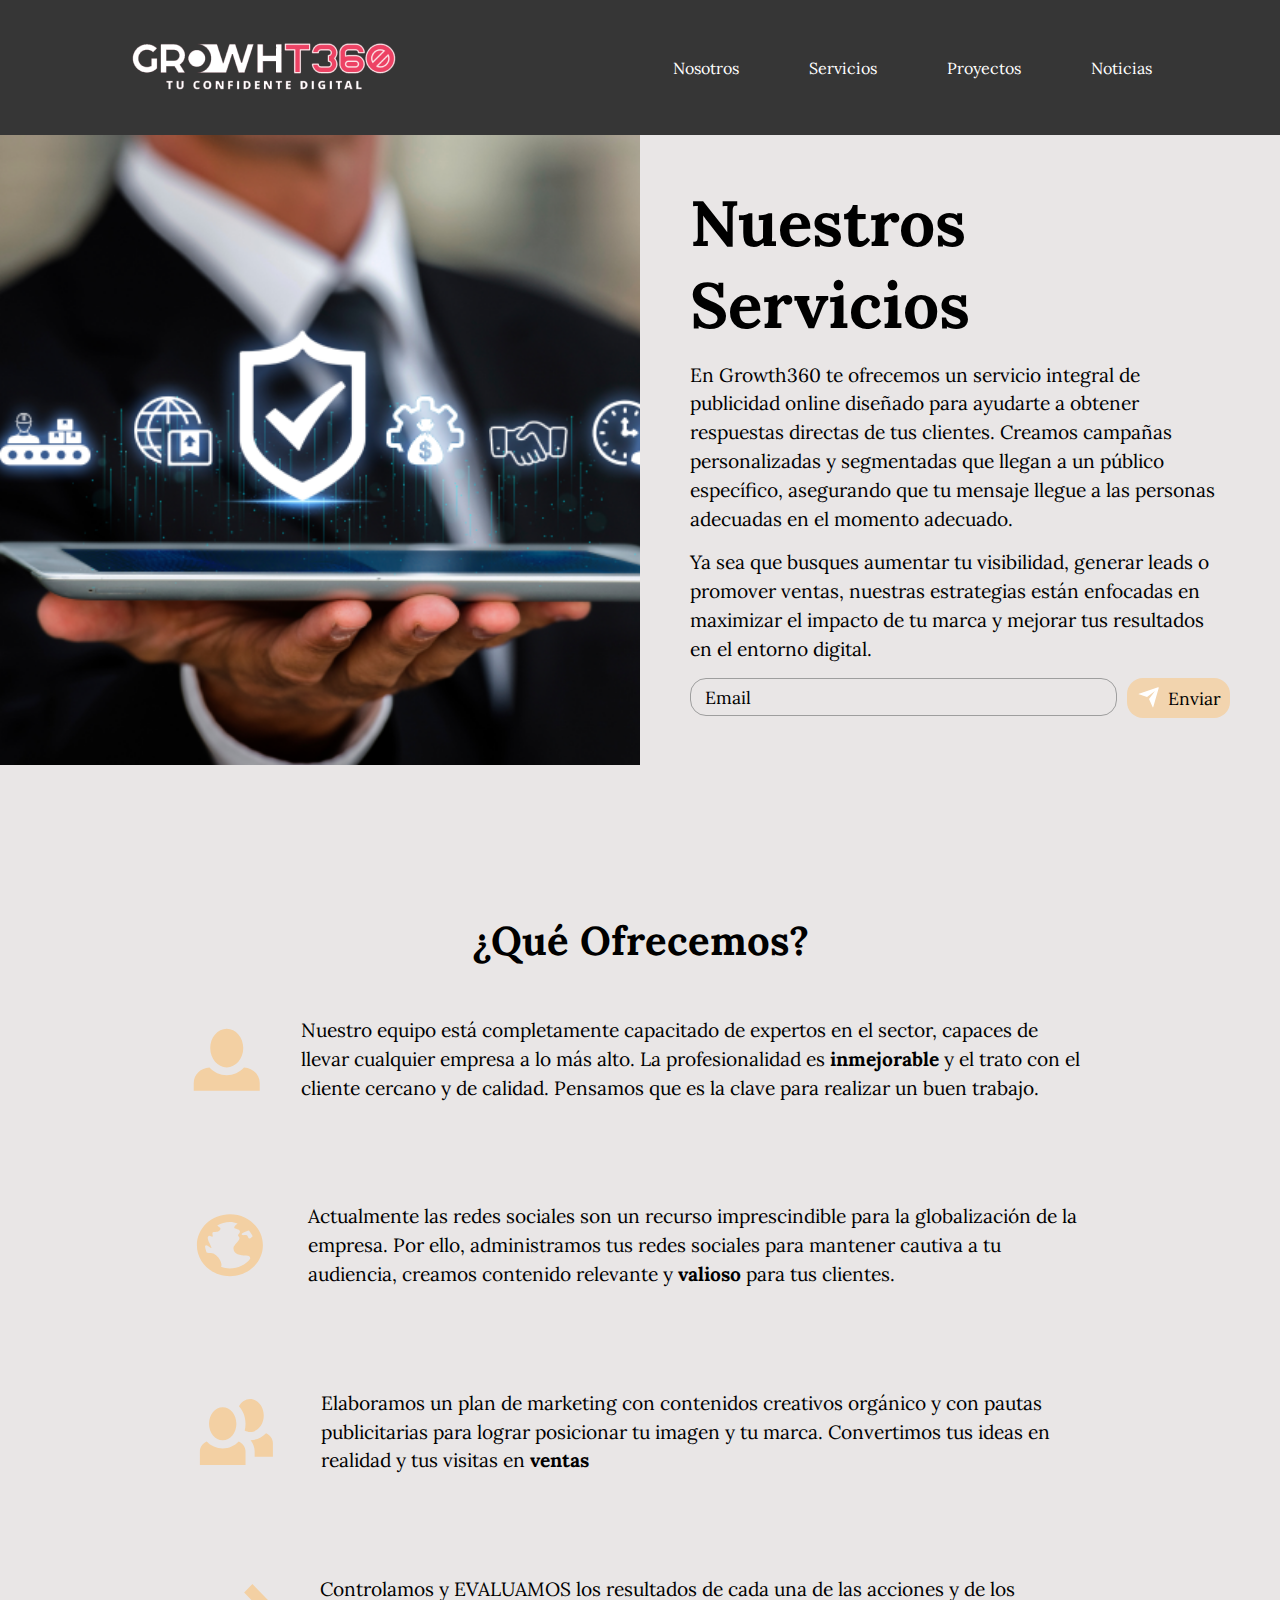
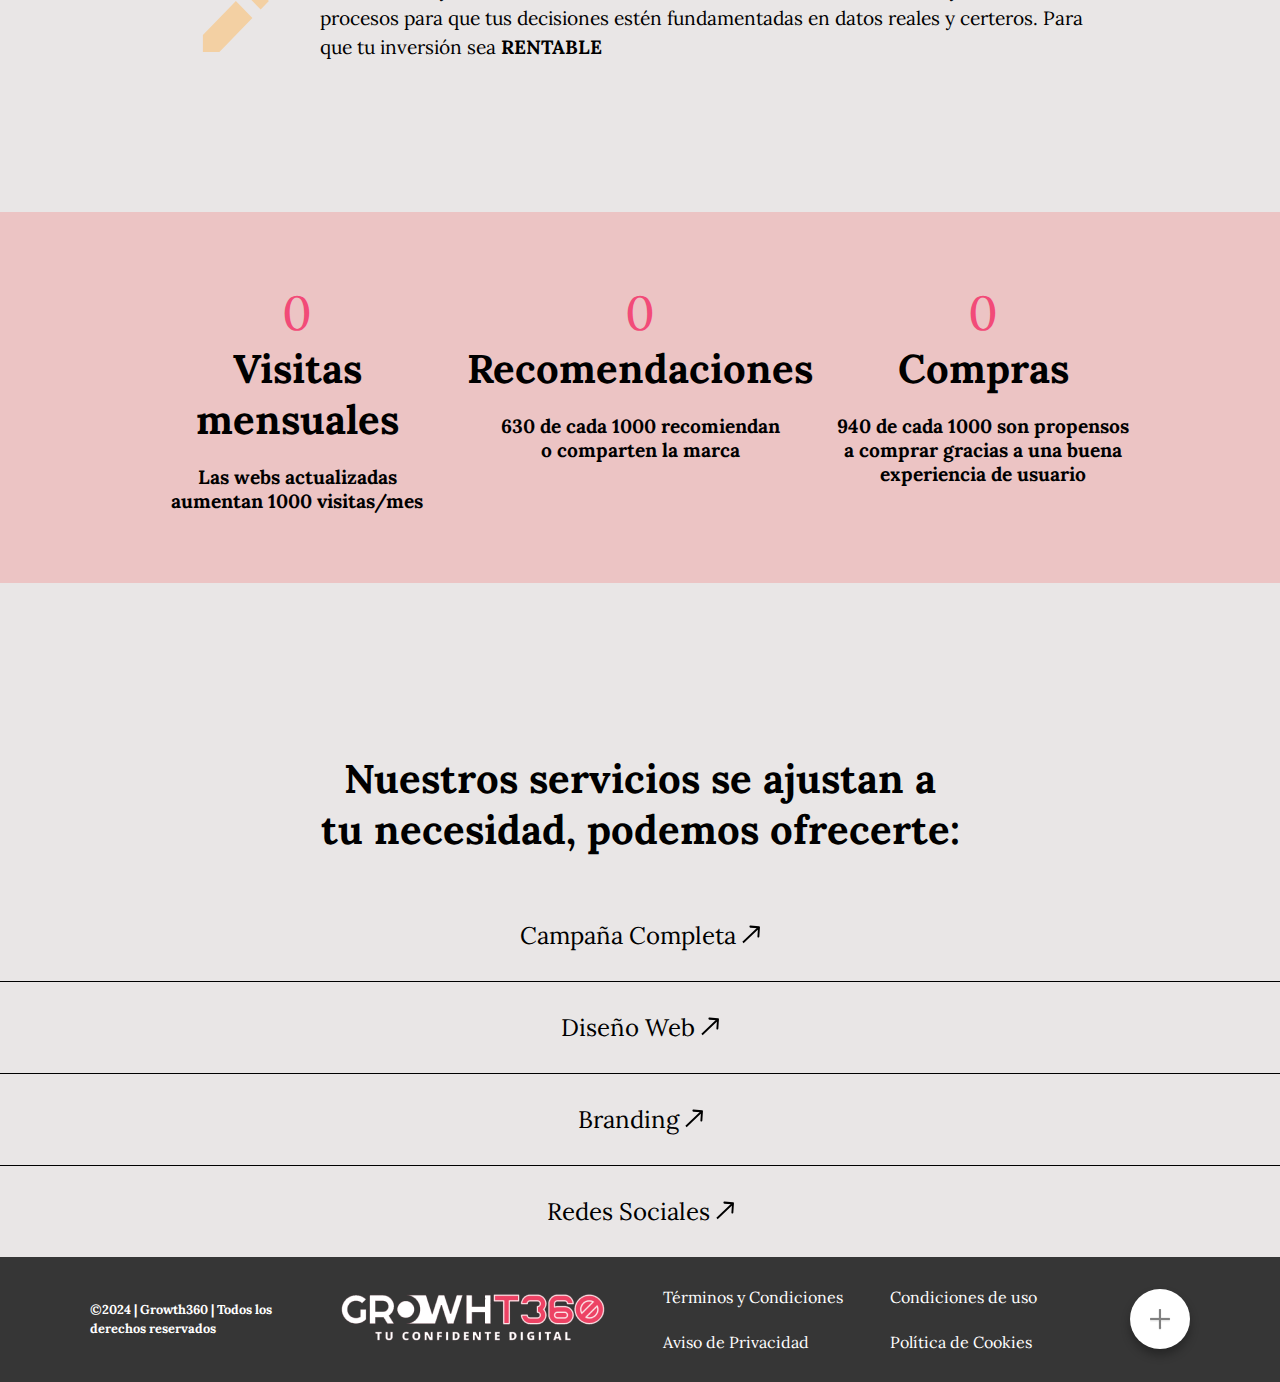
<file: Servicios.html>
<!DOCTYPE html>
<html lang="en">
<head>
    <meta charset="UTF-8">
    <meta name="viewport" content="width=device-width, initial-scale=1.0">
    <title>Document</title>
    <link rel="stylesheet" href="./style.css">
</head>
<body>
    <header id="resto">
        <div class="nav">
            <div>
                <a href="./index.html"><img src="./fotos/Header/Logo.png" alt=""></a>
            </div>
            <div class="hide">
                <a href="./sobrenosotros.html">Nosotros</a>
                <a href="./Servicios.html">Servicios</a>
                <a href="./proyectos.html">Proyectos</a>
                <a href="./noticias.html">Noticias</a>
            </div>
            <div class="menu">
                <button>&#x268C;</button>
                <div class="navbar">
                    <button>&#10006;</button>
                    <a href="./index.html"><img src="./fotos/Header/Logo.png" alt=""></a>
                    <a href="./sobrenosotros.html">Nosotros</a>
                    <a href="./Servicios.html">Servicios</a>
                    <a href="./proyectos.html">Proyectos</a>
                    <a href="./noticias.html">Noticias</a>

                    <div id="RRSS">
                        <svg class="ig" xmlns="http://www.w3.org/2000/svg" width="30" height="30" viewBox="0 0 30 30" fill="none">
                        <g clip-path="url(#clip0_2015_16)">
                        <path d="M15.0011 3.28125C11.8185 3.28125 11.419 3.2952 10.1691 3.35203C8.92148 3.40922 8.06988 3.60668 7.3248 3.89648C6.55395 4.19578 5.90016 4.59621 5.24883 5.24777C4.59691 5.89922 4.19648 6.55301 3.89625 7.32352C3.60563 8.06883 3.40793 8.92078 3.3518 10.1678C3.2959 11.4178 3.28125 11.8174 3.28125 15.0001C3.28125 18.1828 3.29531 18.581 3.35203 19.8309C3.40945 21.0785 3.60691 21.9301 3.89648 22.6752C4.19602 23.4461 4.59645 24.0998 5.24801 24.7512C5.89922 25.4031 6.55301 25.8045 7.32328 26.1038C8.06895 26.3936 8.92066 26.591 10.168 26.6482C11.418 26.705 11.8172 26.719 14.9996 26.719C18.1826 26.719 18.5808 26.705 19.8307 26.6482C21.0783 26.591 21.9308 26.3936 22.6765 26.1038C23.447 25.8045 24.0998 25.4031 24.7509 24.7512C25.4029 24.0998 25.8032 23.4461 26.1035 22.6755C26.3916 21.9301 26.5894 21.0783 26.648 19.8312C26.7041 18.5812 26.7188 18.1828 26.7188 15.0001C26.7188 11.8174 26.7041 11.418 26.648 10.168C26.5894 8.92043 26.3916 8.06895 26.1035 7.32387C25.8032 6.55301 25.4029 5.89922 24.7509 5.24777C24.0991 4.59598 23.4472 4.19555 22.6758 3.8966C21.9287 3.60668 21.0766 3.4091 19.8291 3.35203C18.579 3.2952 18.1811 3.28125 14.9974 3.28125H15.0011ZM13.9498 5.39309C14.2618 5.39262 14.61 5.39309 15.0011 5.39309C18.1301 5.39309 18.5009 5.40434 19.7365 5.46047C20.8791 5.51273 21.4992 5.70363 21.9123 5.86406C22.4592 6.07641 22.8491 6.33035 23.259 6.74063C23.6692 7.15078 23.923 7.54137 24.1359 8.08828C24.2964 8.50078 24.4875 9.12094 24.5395 10.2635C24.5957 11.4989 24.6079 11.8699 24.6079 14.9974C24.6079 18.1249 24.5957 18.4961 24.5395 19.7313C24.4873 20.8739 24.2964 21.4941 24.1359 21.9067C23.9236 22.4536 23.6692 22.843 23.259 23.2529C22.8489 23.6631 22.4595 23.9169 21.9123 24.1294C21.4997 24.2905 20.8791 24.4809 19.7365 24.5332C18.5011 24.5893 18.1301 24.6015 15.0011 24.6015C11.8719 24.6015 11.501 24.5893 10.2657 24.5332C9.12316 24.4805 8.50301 24.2896 8.08957 24.1291C7.54277 23.9167 7.15207 23.6629 6.74191 23.2527C6.33176 22.8425 6.07793 22.4529 5.865 21.9057C5.70457 21.4931 5.51344 20.873 5.46141 19.7304C5.40527 18.495 5.39402 18.124 5.39402 14.9945C5.39402 11.865 5.40527 11.496 5.46141 10.2606C5.51367 9.11801 5.70457 8.49785 5.865 8.08477C6.07746 7.53785 6.33176 7.14727 6.74203 6.73711C7.1523 6.32695 7.54277 6.07301 8.08969 5.8602C8.50277 5.69906 9.12316 5.50863 10.2657 5.45613C11.3468 5.40727 11.7657 5.39262 13.9498 5.39016V5.39309ZM21.2565 7.33887C20.4802 7.33887 19.8503 7.96816 19.8503 8.74465C19.8503 9.52102 20.4802 10.1509 21.2565 10.1509C22.0329 10.1509 22.6628 9.52102 22.6628 8.74465C22.6628 7.96828 22.0329 7.3384 21.2565 7.3384V7.33887ZM15.0011 8.98195C11.6776 8.98195 8.98301 11.6766 8.98301 15.0001C8.98301 18.3237 11.6776 21.017 15.0011 21.017C18.3246 21.017 21.0183 18.3237 21.0183 15.0001C21.0183 11.6767 18.3244 8.98195 15.0008 8.98195H15.0011ZM15.0011 11.0938C17.1584 11.0938 18.9074 12.8426 18.9074 15.0001C18.9074 17.1574 17.1584 18.9064 15.0011 18.9064C12.8438 18.9064 11.0948 17.1574 11.0948 15.0001C11.0948 12.8426 12.8436 11.0938 15.0011 11.0938Z" fill="white"/>
                        </g>
                        <defs>
                        <clipPath id="clip0_2015_16">
                        <rect width="30" height="30" fill="white"/>
                        </clipPath>
                        </defs>
                        </svg>
                        <svg class="fb" xmlns="http://www.w3.org/2000/svg" width="30" height="30" viewBox="0 0 30 35" fill="none">
                        <g clip-path="url(#clip0_2042_127)">
                        <path d="M20.8389 19.3359L21.5039 15H17.3438V12.1863C17.3438 10.9999 17.9249 9.84375 19.7883 9.84375H21.6797V6.15234C21.6797 6.15234 19.9631 5.85938 18.3219 5.85938C14.8957 5.85938 12.6562 7.93594 12.6562 11.6953V15H8.84766V19.3359H12.6562V29.8178C13.4316 29.9393 14.2152 30.0002 15 30C15.7848 30.0002 16.5684 29.9393 17.3438 29.8178V19.3359H20.8389Z" fill="white"/>
                        </g>
                        <defs>
                        <clipPath id="clip0_2042_127">
                        <rect width="30" height="30" fill="white"/>
                        </clipPath>
                        </defs>
                        </svg>
                    </div>
                </div>
            </div>
        </div>
    </header>
    <main>
        <section id="servicios">
            <div></div>
            <div>
            <h1>Nuestros Servicios</h1> 
            <p> 
                En Growth360 te ofrecemos un servicio integral de publicidad online diseñado para ayudarte a obtener respuestas directas de tus clientes. Creamos campañas personalizadas y segmentadas que llegan a un público específico, asegurando que tu mensaje llegue a las personas adecuadas en el momento adecuado. 
            </p> 
            <p> 
                Ya sea que busques aumentar tu visibilidad, generar leads o promover ventas, nuestras estrategias están enfocadas en maximizar el impacto de tu marca y mejorar tus resultados en el entorno digital. 
            </p>
                <div>
                    <div class="input-group">
                        <input required="" type="text" name="text" autocomplete="off" class="input">
                        <label class="user-label">Email</label>
                    </div>
                    <button>
                        <div>
                            <div class="avion">
                            <svg viewBox="0 0 24 24" width="24" height="24">
                                <path fill="none"></path>
                                <path
                                fill="white" d="M1.946 9.315c-.522-.174-.527-.455.01-.634l19.087-6.362c.529-.176.832.12.684.638l-5.454 19.086c-.15.529-.455.547-.679.045L12 14l6-8-8 6-8.054-2.685z"
                                ></path>
                            </svg>
                            </div>
                        </div>
                        <span>Enviar</span>
                    </button>
                </div>
            </div>
        </section>
        <section id="ofrecemos">
            <h2>¿Qué Ofrecemos?</h2>
            <div>
                <div></div>
                <div></div>
                <div>
                    <div>
                        <svg xmlns="http://www.w3.org/2000/svg" width="66" height="63" viewBox="0 0 66 63" fill="none">
                            <path d="M33 0.775757C23.925 0.775757 16.5 9.4357 16.5 20.106C16.5 30.7763 23.925 39.4362 33 39.4362C42.075 39.4362 49.5 30.7763 49.5 20.106C49.5 9.4357 42.075 0.775757 33 0.775757ZM15.7575 39.4362C7.0125 39.8228 0 46.5497 0 54.9004V62.6325H66V54.9004C66 46.5497 59.07 39.8228 50.2425 39.4362C45.7875 44.1528 39.6825 47.1683 33 47.1683C26.3175 47.1683 20.2125 44.1528 15.7575 39.4362Z" fill="#f3d0a3"/>
                        </svg>
                        <p>Nuestro equipo está completamente capacitado de expertos en el sector, capaces de llevar cualquier empresa a  lo más alto. La profesionalidad es <b>inmejorable</b> y el trato con el cliente cercano y de calidad. Pensamos que es la clave para realizar un buen trabajo.</p>
                    </div>
                    <div>
                        <svg xmlns="http://www.w3.org/2000/svg" width="66" height="63" viewBox="0 0 66 63" fill="none">
                            <path d="M33 0.262817C14.7675 0.262817 0 14.1157 0 31.2189C0 48.3221 14.7675 62.175 33 62.175C51.2325 62.175 66 48.3221 66 31.2189C66 14.1157 51.2325 0.262817 33 0.262817ZM33 8.00184C35.7225 8.00184 38.28 8.69835 40.755 9.47225C39.0225 11.0201 37.0425 12.4131 37.3725 13.8061C37.7025 15.1991 43.065 14.8122 43.065 17.6756C43.065 19.7652 39.6 20.3843 41.9925 22.7834C44.88 25.492 36.7125 30.3676 36.5475 33.9276C36.3 40.351 43.4775 41.4344 49.17 41.4344C52.635 41.4344 53.5425 42.9822 53.295 44.8396C48.84 50.7986 41.25 54.5134 32.9175 54.5134C29.7825 54.5134 26.895 53.8169 24.1725 52.8108C25.9875 49.4056 21.8625 42.6727 17.985 40.5057C16.0875 38.7258 12.045 39.4223 9.735 38.571C8.9925 36.4814 8.25 34.3919 8.1675 32.0702C8.415 31.6833 8.8275 31.3737 9.4875 31.3737C11.055 31.3737 13.2 34.3145 14.355 34.005C15.84 33.6954 8.25 23.8668 11.7975 21.9321C13.4475 21.0034 16.7475 24.9503 15.675 20.6938C14.685 16.7469 18.645 18.5269 21.12 17.5208C23.265 16.6695 24.8325 14.3478 22.1925 12.9548C21.6975 12.7226 21.12 12.1809 20.3775 11.4844C24.09 9.39486 28.38 8.07923 33 8.07923V8.00184ZM52.0575 16.4374C53.5425 18.14 54.6975 19.9973 55.6875 22.0095V22.2416C55.3575 22.7834 54.78 23.0929 53.8725 23.9442C51.5625 26.1112 51.2325 22.319 50.2425 21.5451C49.17 20.6164 45.2925 21.6999 44.7975 20.5391C44.22 19.146 48.9225 17.2887 52.0575 16.4374Z" fill="#f3d0a3"/>
                        </svg>
                        <p>Actualmente las redes sociales son un recurso imprescindible para la globalización de la empresa. Por ello, administramos tus redes sociales para mantener cautiva a tu audiencia, creamos contenido relevante y <b>valioso</b> para tus clientes.</p>
                    </div>
                    <div>
                        <svg xmlns="http://www.w3.org/2000/svg" width="73" height="66" viewBox="0 0 73 66" fill="none">
                            <path d="M50.1875 0C45.5337 0 41.5188 2.8839 39.055 7.25094C43.1613 11.7004 45.625 17.7978 45.625 24.8015C45.625 27.191 45.3512 29.3333 44.8037 31.4757C46.5375 32.382 48.2713 33.0412 50.1875 33.0412C57.7612 33.0412 63.875 25.6255 63.875 16.5618C63.875 7.49813 57.7612 0.082397 50.1875 0.082397V0ZM22.8125 8.2397C15.2388 8.2397 9.125 15.6554 9.125 24.7191C9.125 33.7828 15.2388 41.1985 22.8125 41.1985C30.3862 41.1985 36.5 33.7828 36.5 24.7191C36.5 15.6554 30.3862 8.2397 22.8125 8.2397ZM66.1562 34.2772C62.2325 38.4794 56.8488 41.0337 50.735 41.1985C53.1987 44.3296 54.75 48.1199 54.75 52.2397V57.6779H73V44C73 39.7154 70.1712 36.0075 66.1562 34.1948V34.2772ZM6.84375 42.5169C2.82875 44.3296 0 48.0375 0 52.3221V66H45.625V52.3221C45.625 48.0375 42.7962 44.3296 38.7812 42.5169C34.675 46.8839 29.1087 49.4382 22.8125 49.4382C16.5163 49.4382 10.95 46.8015 6.84375 42.5169Z" fill="#f3d0a3"/>
                        </svg>
                        <p>Elaboramos un plan de marketing con contenidos creativos orgánico y con pautas publicitarias para lograr posicionar tu imagen y tu marca. Convertimos tus ideas en realidad y tus visitas en <b>ventas</b></p>
                    </div>
                    <div>
                        <svg xmlns="http://www.w3.org/2000/svg" width="66" height="68" viewBox="0 0 66 68" fill="none">
                            <path d="M49.5 0L41.25 8.5L57.75 25.5L66 17L49.5 0ZM33 17L0 51V68H16.5L49.5 34L33 17Z" fill="#f3d0a3"/>
                        </svg>
                        <p>Controlamos y EVALUAMOS los resultados de cada una de las acciones y de los procesos para que tus decisiones estén fundamentadas en datos reales y certeros. Para que tu inversión sea <b>RENTABLE</b></p>
                    </div>
                </div>
            </div>
        </section>
        <section id="datos">
            <div>
                <div class="contador" value="1000">0</div>
                <h2>Visitas mensuales</h2>
                <span>Las webs actualizadas aumentan 1000 visitas/mes</span>
            </div>
            <div>
                <div class="contador" value="630">0</div>
                <h2>Recomendaciones</h2>
                <span>630 de cada 1000 recomiendan o comparten la marca </span>
            </div>
            <div>
                <div class="contador" value="940">0</div>
                <h2>Compras</h2>
                <span>940 de cada 1000 son propensos a comprar gracias a una buena experiencia de usuario</span>
            </div>
        </section>
        <section id="ajustes">
            <h2>Nuestros servicios se ajustan a tu necesidad, podemos ofrecerte:</h2>
            <div>
                <a href="">Campaña Completa <svg xmlns="http://www.w3.org/2000/svg" width="18" height="19" viewBox="0 0 18 19" fill="none">
                <path d="M17.9554 2.24026C17.9935 1.66672 17.5966 1.17336 17.069 1.1383L8.4705 0.567077C7.94286 0.532023 7.48423 0.968552 7.44613 1.54209C7.40803 2.11563 7.80488 2.60899 8.33253 2.64404L15.9756 3.1518L15.4237 11.4597C15.3856 12.0332 15.7825 12.5266 16.3101 12.5616C16.8377 12.5967 17.2964 12.1601 17.3345 11.5866L17.9554 2.24026ZM1.62678 18.185L17.6268 2.95598L16.3732 1.39759L0.373222 16.6266L1.62678 18.185Z" fill="black"/>
                </svg></a>
            </div>
            <div>
                <a href="">Diseño Web <svg xmlns="http://www.w3.org/2000/svg" width="18" height="19" viewBox="0 0 18 19" fill="none">
                <path d="M17.9554 2.24026C17.9935 1.66672 17.5966 1.17336 17.069 1.1383L8.4705 0.567077C7.94286 0.532023 7.48423 0.968552 7.44613 1.54209C7.40803 2.11563 7.80488 2.60899 8.33253 2.64404L15.9756 3.1518L15.4237 11.4597C15.3856 12.0332 15.7825 12.5266 16.3101 12.5616C16.8377 12.5967 17.2964 12.1601 17.3345 11.5866L17.9554 2.24026ZM1.62678 18.185L17.6268 2.95598L16.3732 1.39759L0.373222 16.6266L1.62678 18.185Z" fill="black"/>
                </svg></a>
            </div>
            <div>
                <a href="">Branding <svg xmlns="http://www.w3.org/2000/svg" width="18" height="19" viewBox="0 0 18 19" fill="none">
                <path d="M17.9554 2.24026C17.9935 1.66672 17.5966 1.17336 17.069 1.1383L8.4705 0.567077C7.94286 0.532023 7.48423 0.968552 7.44613 1.54209C7.40803 2.11563 7.80488 2.60899 8.33253 2.64404L15.9756 3.1518L15.4237 11.4597C15.3856 12.0332 15.7825 12.5266 16.3101 12.5616C16.8377 12.5967 17.2964 12.1601 17.3345 11.5866L17.9554 2.24026ZM1.62678 18.185L17.6268 2.95598L16.3732 1.39759L0.373222 16.6266L1.62678 18.185Z" fill="black"/>
                </svg></a>
            </div>
            <div>
                <a href="">Redes Sociales <svg xmlns="http://www.w3.org/2000/svg" width="18" height="19" viewBox="0 0 18 19" fill="none">
                <path d="M17.9554 2.24026C17.9935 1.66672 17.5966 1.17336 17.069 1.1383L8.4705 0.567077C7.94286 0.532023 7.48423 0.968552 7.44613 1.54209C7.40803 2.11563 7.80488 2.60899 8.33253 2.64404L15.9756 3.1518L15.4237 11.4597C15.3856 12.0332 15.7825 12.5266 16.3101 12.5616C16.8377 12.5967 17.2964 12.1601 17.3345 11.5866L17.9554 2.24026ZM1.62678 18.185L17.6268 2.95598L16.3732 1.39759L0.373222 16.6266L1.62678 18.185Z" fill="black"/>
                </svg></a>
            </div>
        </section>
    </main>
    <footer>
        <div>
            <p>&copy;2024 | Growth360 | Todos los derechos reservados</p>
        </div>
        <div>
            <img src="./fotos/Header/Logo.png" alt="">
        </div>
        <div>
            <a href="">Términos y Condiciones</a>
            <a href="">Condiciones de uso</a>
            <a href="">Aviso de Privacidad</a>
            <a href="">Política de Cookies</a>
        </div>
        <div class="idioma">
            <div class="wrapper">
            <input type="checkbox" id="toogle" class="hidden-trigger">
            <label for="toogle" class="circle">
            <svg class="svg" xmlns="http://www.w3.org/2000/svg" xmlns:xlink="http://www.w3.org/1999/xlink" width="48" height="48" xml:space="preserve" version="1.1" viewBox="0 0 48 48">
                <image width="48" height="48" xlink:href="[data-uri]"></image>
            </svg>
            </label>
            <div class="subs">
                <button class="sub-circle">
                <input value="1" name="sub-circle" type="radio" id="sub1" class="hidden-sub-trigger">
                <label for="sub1"></label>
                </button>
                <button class="sub-circle">
                <input value="1" name="sub-circle" type="radio" id="sub2" class="hidden-sub-trigger">
                <label for="sub2"></label>
                </button>
                <button class="sub-circle">
                <input value="1" name="sub-circle" type="radio" id="sub3" class="hidden-sub-trigger">
                <label for="sub3"></label>
                </button>
            </div>
            </div>
        </div>
    </footer>
    <script src="./js.js"></script>
</body>
</html>
</file>
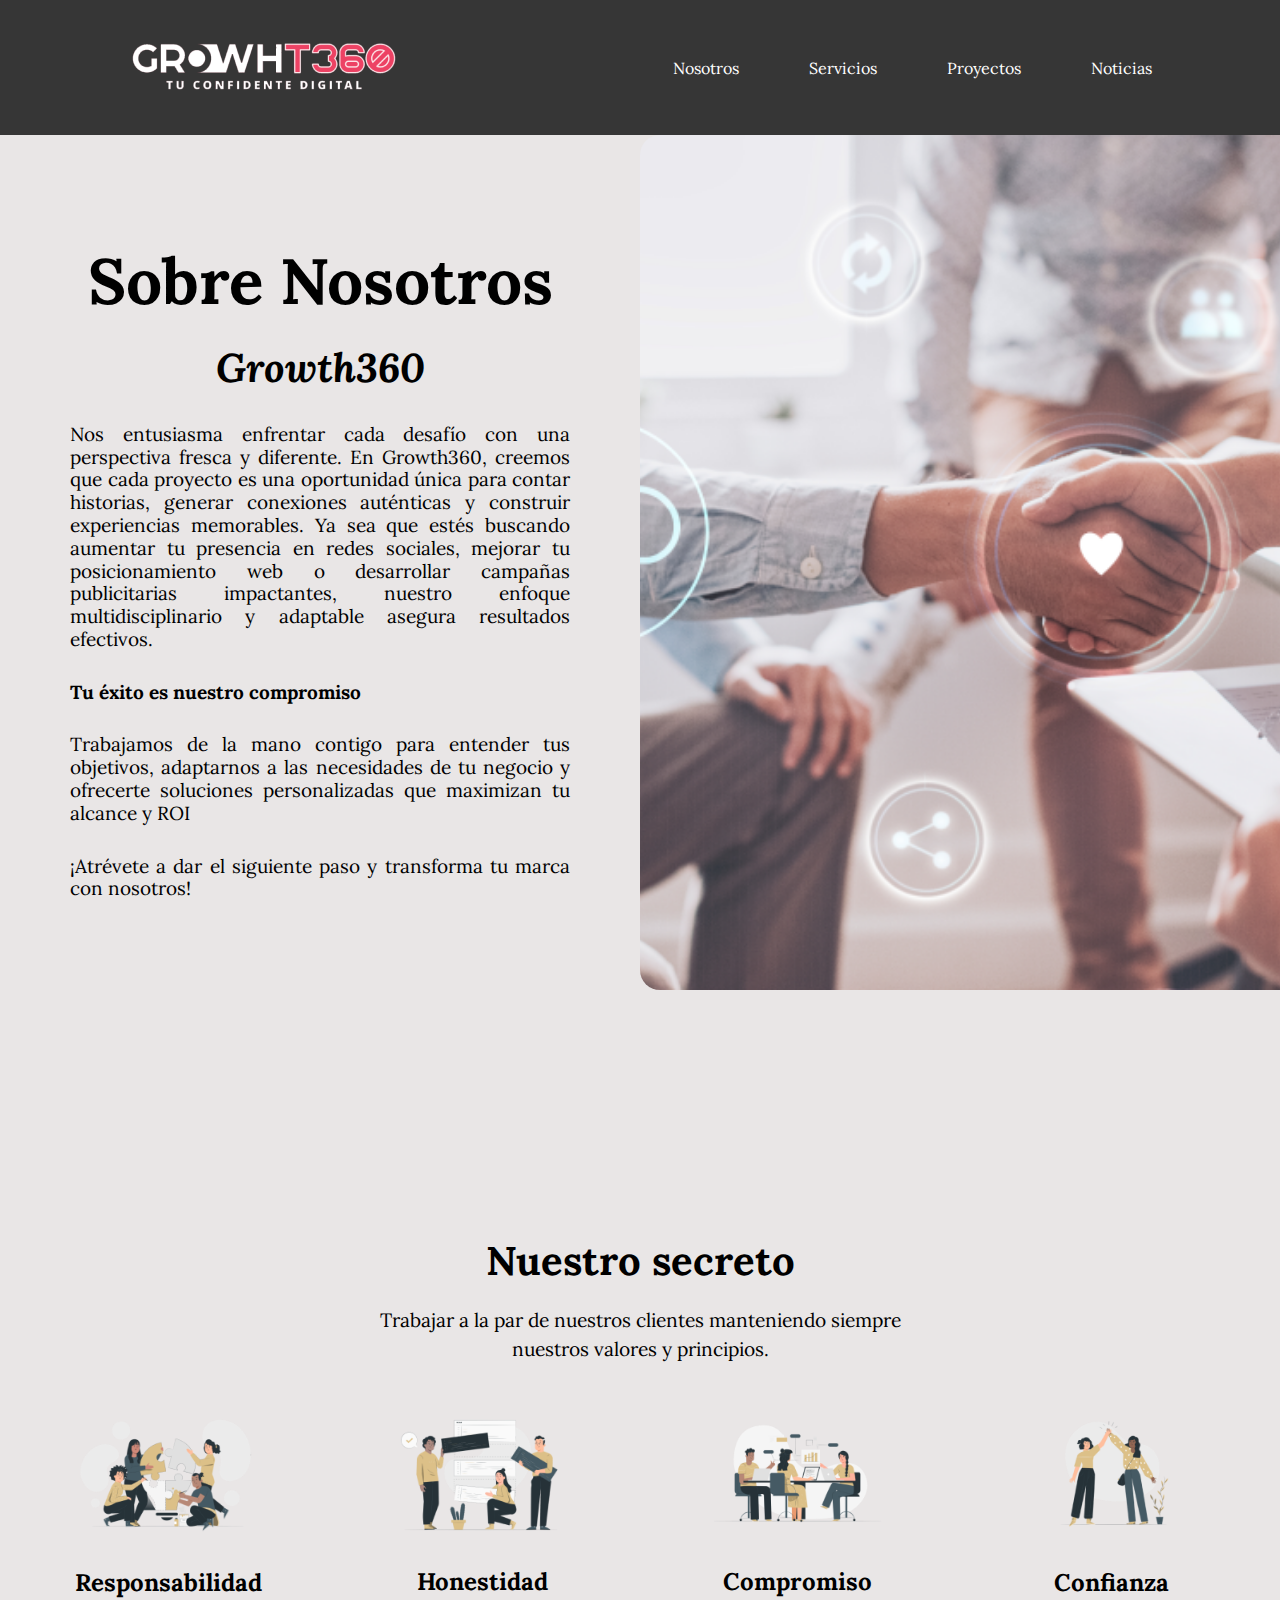
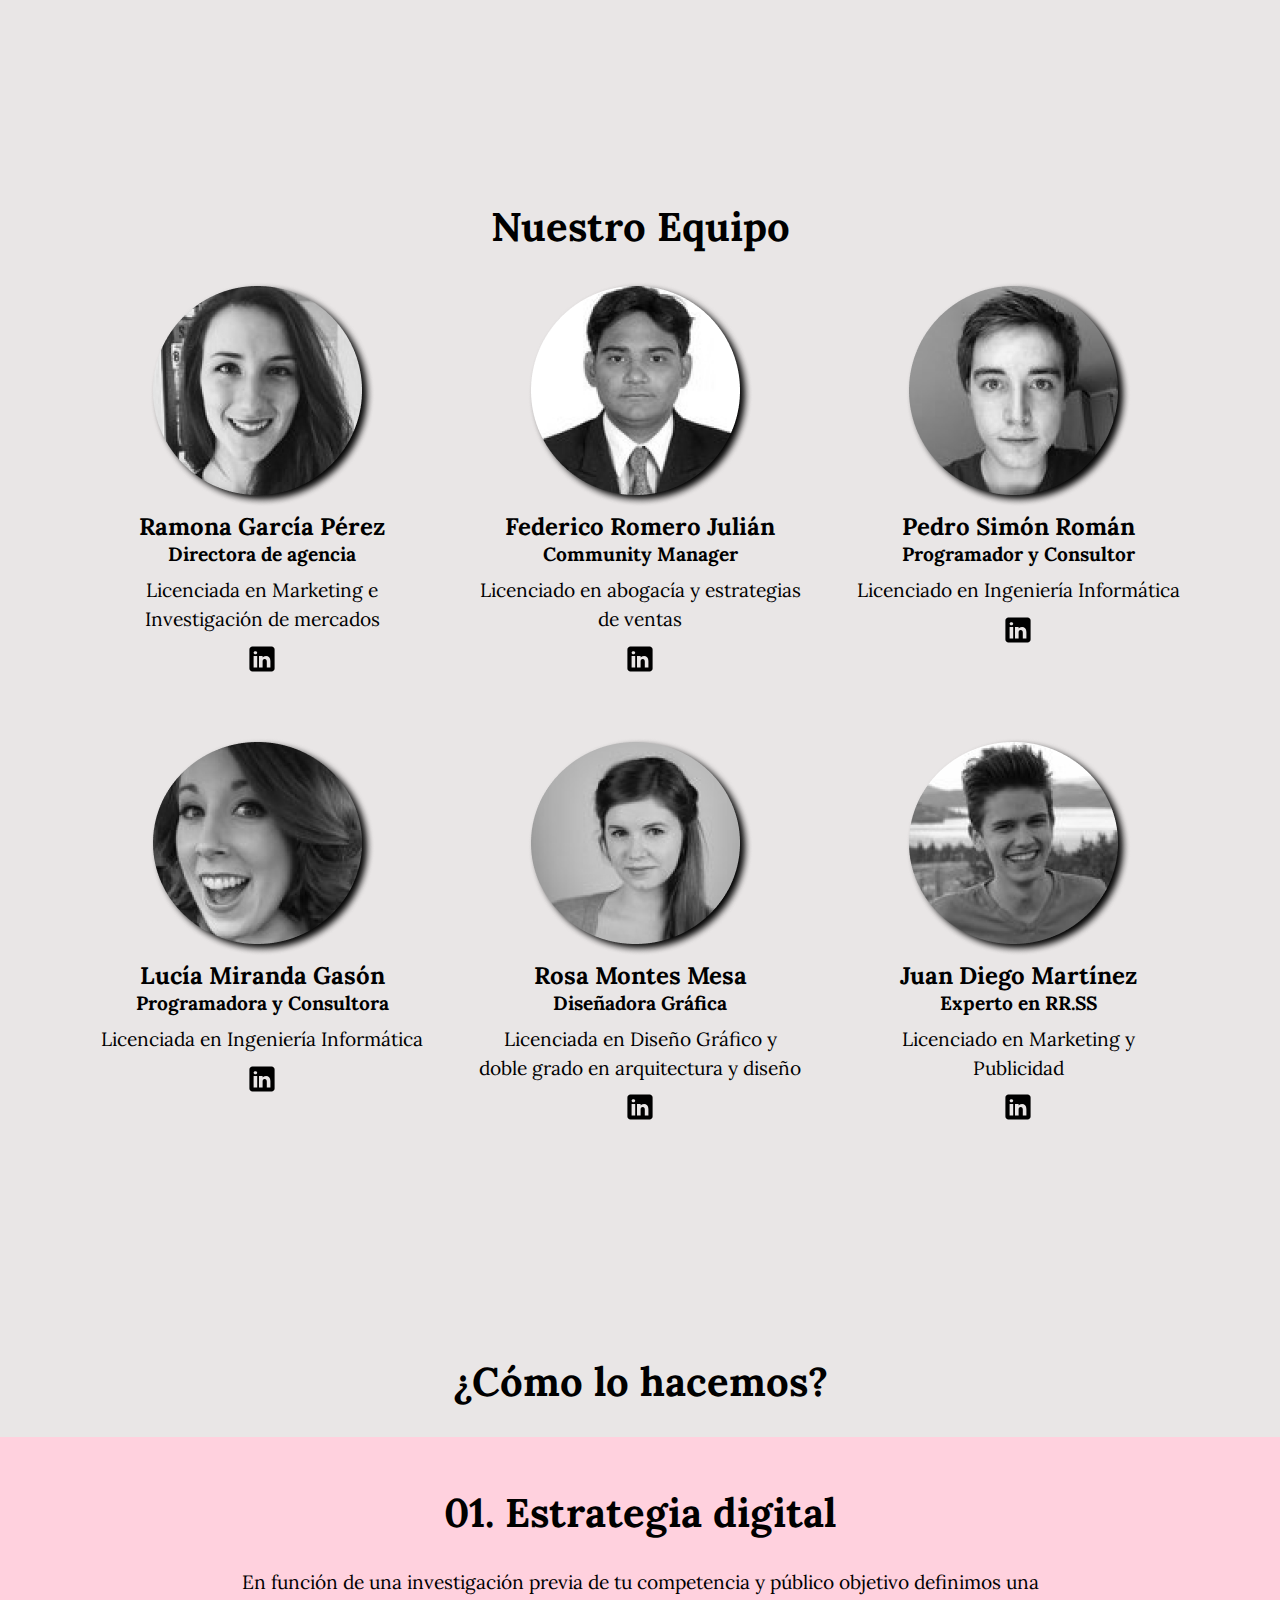
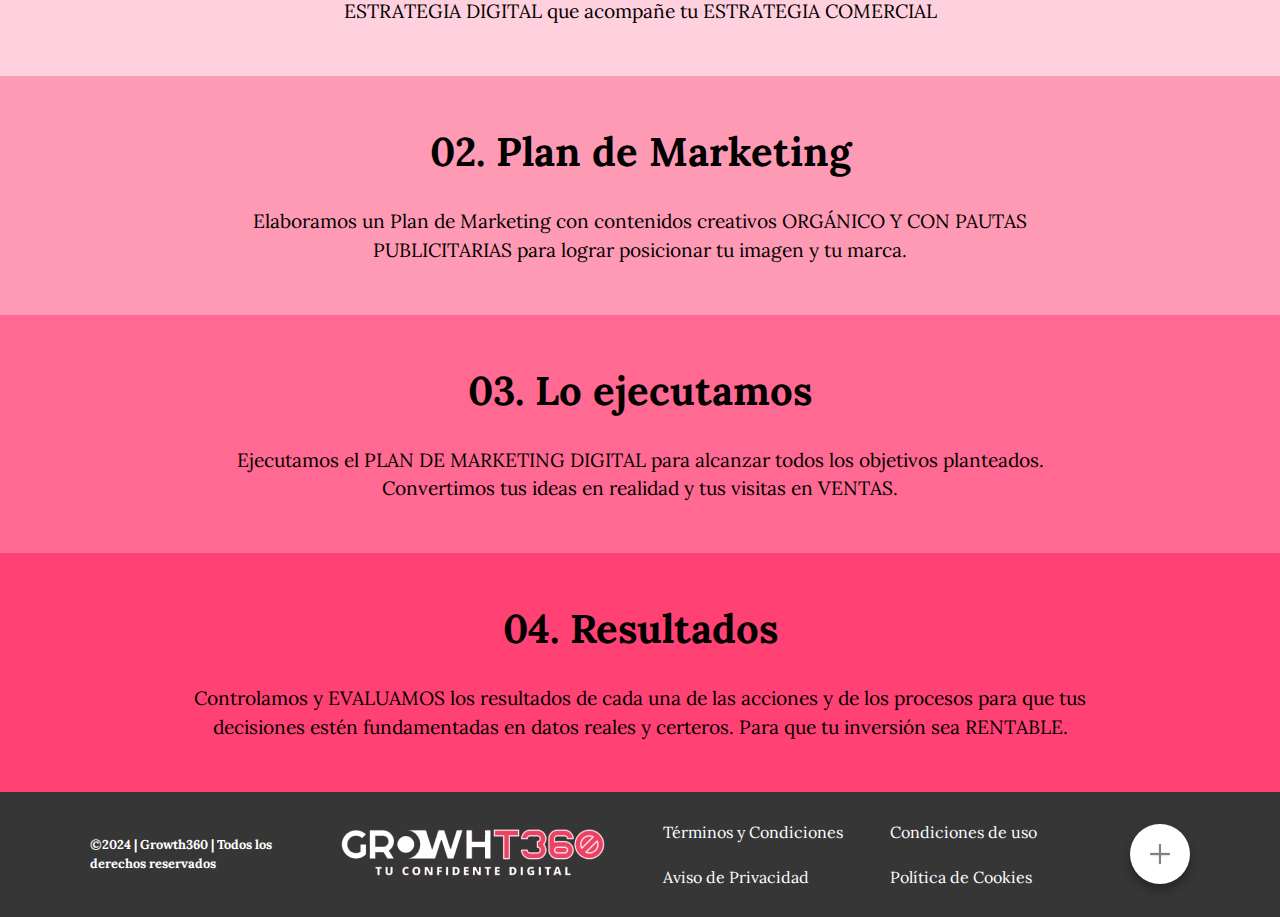
<file: sobrenosotros.html>
<!DOCTYPE html>
<html lang="en">
<head>
    <meta charset="UTF-8">
    <meta name="viewport" content="width=device-width, initial-scale=1.0">
    <title>Document</title>
    <link rel="stylesheet" href="./style.css">
</head>
<body>
    <header id="resto">
        <div class="nav">
            <div>
                <a href="./index.html"><img src="./fotos/Header/Logo.png" alt=""></a>
            </div>
            <div class="hide">
                <a href="./sobrenosotros.html">Nosotros</a>
                <a href="./Servicios.html">Servicios</a>
                <a href="./proyectos.html">Proyectos</a>
                <a href="./noticias.html">Noticias</a>
            </div>
            <div class="menu">
                <button>&#x268C;</button>
                <div class="navbar">
                    <button>&#10006;</button>
                    <a href="./index.html"><img src="./fotos/Header/Logo.png" alt=""></a>
                    <a href="./sobrenosotros.html">Nosotros</a>
                    <a href="./Servicios.html">Servicios</a>
                    <a href="./proyectos.html">Proyectos</a>
                    <a href="./noticias.html">Noticias</a>

                    <div id="RRSS">
                        <svg class="ig" xmlns="http://www.w3.org/2000/svg" width="30" height="30" viewBox="0 0 30 30" fill="none">
                        <g clip-path="url(#clip0_2015_16)">
                        <path d="M15.0011 3.28125C11.8185 3.28125 11.419 3.2952 10.1691 3.35203C8.92148 3.40922 8.06988 3.60668 7.3248 3.89648C6.55395 4.19578 5.90016 4.59621 5.24883 5.24777C4.59691 5.89922 4.19648 6.55301 3.89625 7.32352C3.60563 8.06883 3.40793 8.92078 3.3518 10.1678C3.2959 11.4178 3.28125 11.8174 3.28125 15.0001C3.28125 18.1828 3.29531 18.581 3.35203 19.8309C3.40945 21.0785 3.60691 21.9301 3.89648 22.6752C4.19602 23.4461 4.59645 24.0998 5.24801 24.7512C5.89922 25.4031 6.55301 25.8045 7.32328 26.1038C8.06895 26.3936 8.92066 26.591 10.168 26.6482C11.418 26.705 11.8172 26.719 14.9996 26.719C18.1826 26.719 18.5808 26.705 19.8307 26.6482C21.0783 26.591 21.9308 26.3936 22.6765 26.1038C23.447 25.8045 24.0998 25.4031 24.7509 24.7512C25.4029 24.0998 25.8032 23.4461 26.1035 22.6755C26.3916 21.9301 26.5894 21.0783 26.648 19.8312C26.7041 18.5812 26.7188 18.1828 26.7188 15.0001C26.7188 11.8174 26.7041 11.418 26.648 10.168C26.5894 8.92043 26.3916 8.06895 26.1035 7.32387C25.8032 6.55301 25.4029 5.89922 24.7509 5.24777C24.0991 4.59598 23.4472 4.19555 22.6758 3.8966C21.9287 3.60668 21.0766 3.4091 19.8291 3.35203C18.579 3.2952 18.1811 3.28125 14.9974 3.28125H15.0011ZM13.9498 5.39309C14.2618 5.39262 14.61 5.39309 15.0011 5.39309C18.1301 5.39309 18.5009 5.40434 19.7365 5.46047C20.8791 5.51273 21.4992 5.70363 21.9123 5.86406C22.4592 6.07641 22.8491 6.33035 23.259 6.74063C23.6692 7.15078 23.923 7.54137 24.1359 8.08828C24.2964 8.50078 24.4875 9.12094 24.5395 10.2635C24.5957 11.4989 24.6079 11.8699 24.6079 14.9974C24.6079 18.1249 24.5957 18.4961 24.5395 19.7313C24.4873 20.8739 24.2964 21.4941 24.1359 21.9067C23.9236 22.4536 23.6692 22.843 23.259 23.2529C22.8489 23.6631 22.4595 23.9169 21.9123 24.1294C21.4997 24.2905 20.8791 24.4809 19.7365 24.5332C18.5011 24.5893 18.1301 24.6015 15.0011 24.6015C11.8719 24.6015 11.501 24.5893 10.2657 24.5332C9.12316 24.4805 8.50301 24.2896 8.08957 24.1291C7.54277 23.9167 7.15207 23.6629 6.74191 23.2527C6.33176 22.8425 6.07793 22.4529 5.865 21.9057C5.70457 21.4931 5.51344 20.873 5.46141 19.7304C5.40527 18.495 5.39402 18.124 5.39402 14.9945C5.39402 11.865 5.40527 11.496 5.46141 10.2606C5.51367 9.11801 5.70457 8.49785 5.865 8.08477C6.07746 7.53785 6.33176 7.14727 6.74203 6.73711C7.1523 6.32695 7.54277 6.07301 8.08969 5.8602C8.50277 5.69906 9.12316 5.50863 10.2657 5.45613C11.3468 5.40727 11.7657 5.39262 13.9498 5.39016V5.39309ZM21.2565 7.33887C20.4802 7.33887 19.8503 7.96816 19.8503 8.74465C19.8503 9.52102 20.4802 10.1509 21.2565 10.1509C22.0329 10.1509 22.6628 9.52102 22.6628 8.74465C22.6628 7.96828 22.0329 7.3384 21.2565 7.3384V7.33887ZM15.0011 8.98195C11.6776 8.98195 8.98301 11.6766 8.98301 15.0001C8.98301 18.3237 11.6776 21.017 15.0011 21.017C18.3246 21.017 21.0183 18.3237 21.0183 15.0001C21.0183 11.6767 18.3244 8.98195 15.0008 8.98195H15.0011ZM15.0011 11.0938C17.1584 11.0938 18.9074 12.8426 18.9074 15.0001C18.9074 17.1574 17.1584 18.9064 15.0011 18.9064C12.8438 18.9064 11.0948 17.1574 11.0948 15.0001C11.0948 12.8426 12.8436 11.0938 15.0011 11.0938Z" fill="white"/>
                        </g>
                        <defs>
                        <clipPath id="clip0_2015_16">
                        <rect width="30" height="30" fill="white"/>
                        </clipPath>
                        </defs>
                        </svg>
                        <svg class="fb" xmlns="http://www.w3.org/2000/svg" width="30" height="30" viewBox="0 0 30 35" fill="none">
                        <g clip-path="url(#clip0_2042_127)">
                        <path d="M20.8389 19.3359L21.5039 15H17.3438V12.1863C17.3438 10.9999 17.9249 9.84375 19.7883 9.84375H21.6797V6.15234C21.6797 6.15234 19.9631 5.85938 18.3219 5.85938C14.8957 5.85938 12.6562 7.93594 12.6562 11.6953V15H8.84766V19.3359H12.6562V29.8178C13.4316 29.9393 14.2152 30.0002 15 30C15.7848 30.0002 16.5684 29.9393 17.3438 29.8178V19.3359H20.8389Z" fill="white"/>
                        </g>
                        <defs>
                        <clipPath id="clip0_2042_127">
                        <rect width="30" height="30" fill="white"/>
                        </clipPath>
                        </defs>
                        </svg>
                    </div>
                </div>
            </div>
        </div>
    </header>
    <main>
        <section id="nosotros">
            <div>
                <h1>Sobre Nosotros</h1>
                <h2><i>Growth360</i></h2>
                <p> 
                    Nos entusiasma enfrentar cada desafío con una perspectiva fresca y diferente. En Growth360, creemos que cada proyecto es una oportunidad única para contar historias, generar conexiones auténticas y construir experiencias memorables. Ya sea que estés buscando aumentar tu presencia en redes sociales, mejorar tu posicionamiento web o desarrollar campañas publicitarias impactantes, nuestro enfoque multidisciplinario y adaptable asegura resultados efectivos. 
                </p> 
                <p> 
                    <b>Tu éxito es nuestro compromiso</b> 
                </p> 
                <p> 
                    Trabajamos de la mano contigo para entender tus objetivos, adaptarnos a las necesidades de tu negocio y ofrecerte soluciones personalizadas que maximizan tu alcance y ROI
                </p> 
                <p> 
                    ¡Atrévete a dar el siguiente paso y transforma tu marca con nosotros! 
                </p>
            </div>
            <div class="imageP">
                <img src="./fotos/Sobre_Nosotros/Inicio.png" alt="">
            </div>
        </section>
        <section id="secreto">
            <div>
                <h2>Nuestro secreto</h2>
                <p>Trabajar a la par de nuestros clientes manteniendo siempre nuestros valores y principios.</p>
            </div>
            <div>
                <div>
                    <img src="./fotos/Sobre_Nosotros/Responsabilidad.png" alt="">
                    <p><b>Responsabilidad</b></p>
                </div>
                <div>
                    <img src="./fotos/Sobre_Nosotros/Honestidad.png" alt="">
                    <p><b>Honestidad</b></p>
                </div>
                <div>
                    <img src="./fotos/Sobre_Nosotros/Compromiso.png" alt="">
                    <p><b>Compromiso</b></p>
                </div>
                <div>
                    <img src="./fotos/Sobre_Nosotros/Confianza.png" alt="">
                    <p><b>Confianza</b></p>
                </div>
            </div>
        </section>
        <section id="equipo">
            <div>
                <h2>Nuestro Equipo</h2>
            </div>
            <div>
                <article>
                    <img src="./fotos/Sobre_Nosotros/75.png" alt="">
                    <h3>Ramona García Pérez</h3>
                    <span>Directora de agencia</span>
                    <p>Licenciada en Marketing e Investigación de mercados</p>
                    <a href="">
                        <svg xmlns="http://www.w3.org/2000/svg" x="0px" y="0px" width="30" height="30" viewBox="0 0 50 50">
                            <path d="M41,4H9C6.24,4,4,6.24,4,9v32c0,2.76,2.24,5,5,5h32c2.76,0,5-2.24,5-5V9C46,6.24,43.76,4,41,4z M17,20v19h-6V20H17z M11,14.47c0-1.4,1.2-2.47,3-2.47s2.93,1.07,3,2.47c0,1.4-1.12,2.53-3,2.53C12.2,17,11,15.87,11,14.47z M39,39h-6c0,0,0-9.26,0-10 c0-2-1-4-3.5-4.04h-0.08C27,24.96,26,27.02,26,29c0,0.91,0,10,0,10h-6V20h6v2.56c0,0,1.93-2.56,5.81-2.56 c3.97,0,7.19,2.73,7.19,8.26V39z"></path>
                        </svg>
                    </a>
                </article>
                <article>
                    <img src="./fotos/Sobre_Nosotros/69.png" alt="">
                    <h3>Federico Romero Julián</h3>
                    <span>Community Manager</span>
                    <p>Licenciado en abogacía y
                        estrategias de ventas</p>
                    <a href="">
                        <svg xmlns="http://www.w3.org/2000/svg" x="0px" y="0px" width="30" height="30" viewBox="0 0 50 50">
                            <path d="M41,4H9C6.24,4,4,6.24,4,9v32c0,2.76,2.24,5,5,5h32c2.76,0,5-2.24,5-5V9C46,6.24,43.76,4,41,4z M17,20v19h-6V20H17z M11,14.47c0-1.4,1.2-2.47,3-2.47s2.93,1.07,3,2.47c0,1.4-1.12,2.53-3,2.53C12.2,17,11,15.87,11,14.47z M39,39h-6c0,0,0-9.26,0-10 c0-2-1-4-3.5-4.04h-0.08C27,24.96,26,27.02,26,29c0,0.91,0,10,0,10h-6V20h6v2.56c0,0,1.93-2.56,5.81-2.56 c3.97,0,7.19,2.73,7.19,8.26V39z"></path>
                        </svg>
                    </a>
                </article>
                <article>
                    <img src="./fotos/Sobre_Nosotros/60.png" alt="">
                    <h3>Pedro Simón Román </h3>
                    <span>Programador y Consultor</span>
                    <p>Licenciado en Ingeniería Informática</p>
                    <a href="">
                        <svg xmlns="http://www.w3.org/2000/svg" x="0px" y="0px" width="30" height="30" viewBox="0 0 50 50">
                            <path d="M41,4H9C6.24,4,4,6.24,4,9v32c0,2.76,2.24,5,5,5h32c2.76,0,5-2.24,5-5V9C46,6.24,43.76,4,41,4z M17,20v19h-6V20H17z M11,14.47c0-1.4,1.2-2.47,3-2.47s2.93,1.07,3,2.47c0,1.4-1.12,2.53-3,2.53C12.2,17,11,15.87,11,14.47z M39,39h-6c0,0,0-9.26,0-10 c0-2-1-4-3.5-4.04h-0.08C27,24.96,26,27.02,26,29c0,0.91,0,10,0,10h-6V20h6v2.56c0,0,1.93-2.56,5.81-2.56 c3.97,0,7.19,2.73,7.19,8.26V39z"></path>
                        </svg>
                    </a>
                </article>
                <article>
                    <img src="./fotos/Sobre_Nosotros/56.png" alt="">
                    <h3>Lucía Miranda Gasón</h3>
                    <span>Programadora y Consultora</span>
                    <p>Licenciada en Ingeniería Informática</p>
                    <a href="">
                        <svg xmlns="http://www.w3.org/2000/svg" x="0px" y="0px" width="30" height="30" viewBox="0 0 50 50">
                            <path d="M41,4H9C6.24,4,4,6.24,4,9v32c0,2.76,2.24,5,5,5h32c2.76,0,5-2.24,5-5V9C46,6.24,43.76,4,41,4z M17,20v19h-6V20H17z M11,14.47c0-1.4,1.2-2.47,3-2.47s2.93,1.07,3,2.47c0,1.4-1.12,2.53-3,2.53C12.2,17,11,15.87,11,14.47z M39,39h-6c0,0,0-9.26,0-10 c0-2-1-4-3.5-4.04h-0.08C27,24.96,26,27.02,26,29c0,0.91,0,10,0,10h-6V20h6v2.56c0,0,1.93-2.56,5.81-2.56 c3.97,0,7.19,2.73,7.19,8.26V39z"></path>
                        </svg>
                    </a>
                </article>
                <article>
                    <img src="./fotos/Sobre_Nosotros/43.png" alt="">
                    <h3>Rosa Montes Mesa</h3>
                    <span>Diseñadora Gráfica</span>
                    <p>Licenciada en Diseño Gráfico y doble grado en arquitectura y diseño</p>
                    <a href="">
                        <svg xmlns="http://www.w3.org/2000/svg" x="0px" y="0px" width="30" height="30" viewBox="0 0 50 50">
                            <path d="M41,4H9C6.24,4,4,6.24,4,9v32c0,2.76,2.24,5,5,5h32c2.76,0,5-2.24,5-5V9C46,6.24,43.76,4,41,4z M17,20v19h-6V20H17z M11,14.47c0-1.4,1.2-2.47,3-2.47s2.93,1.07,3,2.47c0,1.4-1.12,2.53-3,2.53C12.2,17,11,15.87,11,14.47z M39,39h-6c0,0,0-9.26,0-10 c0-2-1-4-3.5-4.04h-0.08C27,24.96,26,27.02,26,29c0,0.91,0,10,0,10h-6V20h6v2.56c0,0,1.93-2.56,5.81-2.56 c3.97,0,7.19,2.73,7.19,8.26V39z"></path>
                        </svg>
                    </a>
                </article>
                <article>
                    <img src="./fotos/Sobre_Nosotros/42.png" alt="">
                    <h3>Juan Diego Martínez</h3>
                    <span>Experto en RR.SS</span>
                    <p>Licenciado en Marketing y Publicidad</p>
                    <a href="">
                        <svg xmlns="http://www.w3.org/2000/svg" x="0px" y="0px" width="30" height="30" viewBox="0 0 50 50">
                            <path d="M41,4H9C6.24,4,4,6.24,4,9v32c0,2.76,2.24,5,5,5h32c2.76,0,5-2.24,5-5V9C46,6.24,43.76,4,41,4z M17,20v19h-6V20H17z M11,14.47c0-1.4,1.2-2.47,3-2.47s2.93,1.07,3,2.47c0,1.4-1.12,2.53-3,2.53C12.2,17,11,15.87,11,14.47z M39,39h-6c0,0,0-9.26,0-10 c0-2-1-4-3.5-4.04h-0.08C27,24.96,26,27.02,26,29c0,0.91,0,10,0,10h-6V20h6v2.56c0,0,1.93-2.56,5.81-2.56 c3.97,0,7.19,2.73,7.19,8.26V39z"></path>
                        </svg>
                    </a>
                </article>
            </div>
        </section>
        <section id="como">
            <h2>¿Cómo lo hacemos?</h2>
            <div>
                <div>
                    <h2>01. Estrategia digital</h2>
                    <p>En función de una investigación previa de tu competencia y público objetivo definimos una ESTRATEGIA DIGITAL que acompañe tu ESTRATEGIA COMERCIAL</p>
                </div>
                <div>
                    <h2>02. Plan de Marketing</h2>
                    <p>Elaboramos un Plan de Marketing con contenidos creativos ORGÁNICO Y CON PAUTAS PUBLICITARIAS para lograr posicionar tu imagen y tu marca.</p>
                </div>
                <div>
                    <h2>03. Lo ejecutamos</h2>
                    <p>Ejecutamos el PLAN DE MARKETING DIGITAL para alcanzar todos los objetivos planteados. Convertimos tus ideas en realidad y tus visitas en VENTAS.</p>
                </div>
                <div>
                    <h2>04. Resultados</h2>
                    <p>Controlamos y EVALUAMOS los resultados de cada una de las acciones y de los procesos para que tus decisiones estén fundamentadas en datos reales y certeros. Para que tu inversión sea RENTABLE.</p>
                </div>
            </div>
        </section>
    </main>
    <footer>
        <div>
            <p>&copy;2024 | Growth360 | Todos los derechos reservados</p>
        </div>
        <div>
            <img src="./fotos/Header/Logo.png" alt="">
        </div>
        <div>
            <a href="">Términos y Condiciones</a>
            <a href="">Condiciones de uso</a>
            <a href="">Aviso de Privacidad</a>
            <a href="">Política de Cookies</a>
        </div>
        <div class="idioma">
            <div class="wrapper">
            <input type="checkbox" id="toogle" class="hidden-trigger">
            <label for="toogle" class="circle">
            <svg class="svg" xmlns="http://www.w3.org/2000/svg" xmlns:xlink="http://www.w3.org/1999/xlink" width="48" height="48" xml:space="preserve" version="1.1" viewBox="0 0 48 48">
                <image width="48" height="48" xlink:href="[data-uri]"></image>
            </svg>
            </label>
            <div class="subs">
                <button class="sub-circle">
                <input value="1" name="sub-circle" type="radio" id="sub1" class="hidden-sub-trigger">
                <label for="sub1"></label>
                </button>
                <button class="sub-circle">
                <input value="1" name="sub-circle" type="radio" id="sub2" class="hidden-sub-trigger">
                <label for="sub2"></label>
                </button>
                <button class="sub-circle">
                <input value="1" name="sub-circle" type="radio" id="sub3" class="hidden-sub-trigger">
                <label for="sub3"></label>
                </button>
            </div>
            </div>
        </div>
    </footer>
    <script src="./js.js"></script>
</body>
</html>
</file>
<file: style.css>
@import url('https://fonts.googleapis.com/css2?family=Lora:ital,wght@0,400..700;1,400..700&display=swap');
@import url('https://fonts.googleapis.com/css2?family=Lora:ital,wght@0,400..700;1,400..700&family=Playfair:ital,opsz,wght@0,5..1200,300..900;1,5..1200,300..900&display=swap');

*{
    margin: 0;
    padding: 0;
    box-sizing: border-box;
    font-family: "Lora", serif;
    /* font-family: "Playfair", serif; */
}
body{
    background-color: #e9e6e6;
    overflow-x: hidden;
}

h1{
    font-size: 4rem;
}
h2{
    font-size: 2.5rem;
}
p{
  line-height: 1.5;
}
p, span, label{
  font-size: 1.2rem;
}

header{
    background-color: transparent;
    position: fixed;
    z-index: 9999;
    height: 15vh;
    display: flex;
    justify-content: center;
    width: 100%;
    
    .nav{
        width: 80%;
        display: flex;
        justify-content: space-between;
        align-items: center;

        & > div:nth-child(2){
            display: flex;
            gap: 70px;

            a{
                text-decoration: none;
                color: white;
                position: relative;
            }

            a:hover:after {
              width: 100%;
              left: 0%;
            }
            
            a:after {
              content: "";
              bottom: -2px;
              left: 50%;
              position: absolute;
              width: 0%;
              height: 2px;
              background-color: #fff;
              transition-timing-function: cubic-bezier(0.25, 0.8, 0.25, 1);
              transition-duration: 400ms;
              transition-property: width, left;
            }
            
        }
    }
}
#resto{
    background-color: rgba(54, 54, 54);
    position: relative;
    transition: all 0.5s;
}

div.menu {
  display: none;
  button {
      font-size: 2rem;
      background-color: transparent;
      border: none;
      color: white;
  }

  div.navbar {
      text-align: center;
      display: flex;
      align-items: center;
      flex-flow: column;
      min-height: 100vh;
      min-width: 20%;
      padding: 50px 20px;
      background-color: rgba(54, 54, 54);
      position: absolute;
      top: 0;
      left: 100%;
      transition: left 0.5s;
      z-index: 999;
      gap: 80px;

      a{
          color: whitesmoke;
          text-decoration: none;
      }
  }
}

.scrolled{
    background-color: rgba(54, 54, 54, 0.918);
    position: fixed;
    top: 0;
}
/* PRIMERA PÁGINA */

section#banner{
    /* background: url(./fotos/Primera_Página/Banner/Bckground_banner.png); */
    /* background: url(./fotos/Primera_Página/Banner/dinámicas-de-trabajo-en-equipo\ 1.png); */
    background: url(./fotos/Primera_Página/Banner/0.png);
    background-size: cover;
    background-position: center;
    position: relative;
    height: 100vh;
    display: flex;
    justify-content: center;
    align-items: center;
    width: 100%;
    transition: all 1.5s;

    & div figure{
        svg{
          width: 75px;
          height: 75px;
          
          path{
            fill: #F2D4AE;
          }
        }
        h1{
            font-size: 80px;
            margin-bottom: 15px;
            width: 40%;
        }
        p{
            font-size: 20px;
            color: #F2D4AE;
        }
    }

    .mail{
        position: fixed;
        left: 10%;
        bottom: 80px;
        color: rgb(43, 43, 247);

        svg{
            transition: all 1s ease;
        }
    }
    .was{
        position: fixed;
        right: 10%;
        bottom: 80px;

        svg{
            transition: all 1s ease;
        }
    }
}

#gallery {
    height: 100vh;
    margin: auto;
    overflow: hidden;
    display: flex;
    justify-content: center;
    align-items: center;
    width: 100%;
    margin: auto;
    /* z-index: -1; */
}
 
.gallery-container {
    display: flex;
    transition: transform 1.5s ease-in-out;
}

.gallery-item {
    display: flex;
    justify-content: center;
    flex-flow: column;
    align-items: center;
    min-width: 100%;
    box-sizing: border-box;
    width: 35%;
        text-align: center;
        color: white;
        h1{
            font-size: 80px;
            margin-bottom: 15px;
        }
        p{
            font-size: 20px;
            color: #F2D4AE;
            width: 40%;
        }
}

.gallery-item img {
    width: 100%;
    display: block;
}

.gallery-navigation {
    display: flex;
    justify-content: space-between;
    position: absolute;
    align-items: center;
    width: 100%;
    height: 100vh;
    padding: 0 50px;
}

.nav-button {
    background-color: transparent;
    color: white;
    border: none;
    /* padding: 10px 20px; */
    cursor: pointer;
    border-radius: 5px;
    height: 40px;
}

.nav-button:hover {
    opacity: 0.5;
}

div#RRSS{
    position: absolute;
    top: 30px;
    background-color: transparent;
    display: flex;
    gap: 5px;
    z-index: 999;
}

.holadios{
    display: none;
}

/* SOBRE NOSOTROS */

section#nosotros{
    /* margin: 150px 0; */
    display: flex;
    justify-content: center;
    align-items: center;
    width: 100%;
    background-color: #e9e6e6;
    height: 100vh;

    div:nth-child(1){
        width: 50%;
        padding: 0 150px;

        h1{
            font-size: 4rem;
        }
        h2{
            font-size: 2.5rem;
            margin: 20px 0 30px 0;
        }
        h1,h2{
            text-align: center;
        }
        p{
            text-align: justify;
            margin: 30px 0;
        }
    }

    .imageP{
        width: 50%; 
        height: 100vh;
        img{
            width: 100%;
            object-fit: cover;
            height: 95vh;
            border-radius: 20px 0 0 20px;
        }
    }
}

section#secreto{
    padding: 0px 200px;
    margin: 200px 0;
}
#secreto>div:nth-child(1){
    text-align: center;
    width: 50%;
    margin: auto;

    p{
        margin: 20px 0;
    }
}
#secreto>div:nth-child(2){
    display: flex;
    justify-content: space-between;

    div{
        width: 20%;
        display: flex;
        flex-flow: column;
        align-items: center;
        text-align: center;
        
    }

    img{
        object-fit: cover;
        width: 80%;
    }
    p{
        font-size: 1.5rem;
    }
}

section#equipo{
    margin: 200px auto;
    width: 100%;
    padding: 0 100px;
}
#equipo>div:nth-child(1){
    text-align: center;
}

#equipo>div:nth-child(2){
    display: flex;
    flex-wrap: wrap;
    justify-content: space-between;

    article{
        width: 30%;
        text-align: center;
        margin: 30px 0;

        img{
            max-width: 100%;
            /* object-fit: cover; */
            filter: grayscale(100%);
            transition: all .3s ease;
        }
        img:hover{
            filter: none;
        }

        h3{
            font-size: 1.5rem;
        }
        span{
            font-size: 1.2rem;
            font-weight: bold;
        }

        p{
            margin: 10px 0;
        };
        svg:hover{
            path{
               fill: #0078D4;
            }
        }
    }
}

section#como{
    width: 100%;
    margin-top: 150px;
    text-align: center;

    & h2{
        margin-bottom: 30px;
    }

    &>div{
        width: 100%;
        text-align: center;
        margin: auto;
        
        div{
            padding: 50px 0;
            display: flex;
            flex-flow: column;
            align-items: center;
            opacity: 1;
            view-timeline-name: --efecto;
            view-timeline-axis: block;
            animation-timeline: --efecto;
            animation-name: opacidad;
            animation-range: entry 0% cover 25%;

            h2,p{
                width: 40%;
            }
        }
        
        div:nth-child(1){
            background-color: #FFD1DE;
        }
        div:nth-child(2){
            background-color: #FF9AB5;
        }
        div:nth-child(3){
            background-color: #FF6992;
        }
        div:nth-child(4){
            background-color: #FF4174;
        }
    }
}


/* SERVICIOS */
section#servicios{
    display: flex;
    justify-content: center;
    align-items: center;
    width: 100%;
    height: 70vh;
    margin-bottom: 150px;

    & > div:nth-child(1){
      width: 50%;
      height: 70vh;
      background: url(./fotos/Servicios/banner_foto.png);
      background-size: cover;
      background-position: center;
      background-repeat: no-repeat;
    }

    div:nth-child(2){
        width: 50%;
        padding: 150px;

        p{
            margin: 30px 0;
        }
        
        & > div{
          display: flex;
          gap: 10px;
          width: 100%;
        }

        .input-group {
          position: relative;
          width: 80%;
        }
        
        .input {
          border: solid 1.5px #9e9e9e;
          border-radius: 1rem;
          background: none;
          padding: .5rem 1rem;
          font-size: 1rem;
          color: black;
          transition: border 150ms cubic-bezier(0.4,0,0.2,1);
          width: 100%;
        }
        
        .user-label {
          position: absolute;
          left: 15px;
          color: black;
          pointer-events: none;
          transform: translateY(.5rem);
          transition: 150ms cubic-bezier(0.4,0,0.2,1);
          font-size: 1.1rem;
        }
        
        .input:focus, input:valid {
          outline: none;
          border: solid 1.5px #9e9e9e9d;
        }
        
        .input:focus ~ label, input:valid ~ label {
          transform: translateY(-50%) scale(0.8);
          background-color: #e9e6e6;
          padding: 0 .2em;
          color: black;
        }

        button {
          font-size: .5rem;
          background: #F2D4AE;
          color: black;
          padding: 7px 10px;
          display: flex;
          align-items: center;
          border: none;
          border-radius: 16px;
          overflow: hidden;
          transition: all 0.2s;
          cursor: pointer;

          span{
            display: block;
            margin-left: 7px;
            transition: all 0.3s ease-in-out;
            /* color: black; */
            font-size: 1.1rem;
          }
          svg{
            transition: transform 0.3s ease-in-out;
          }

          &:hover{
            .avion{
              animation: fly-1 0.6s ease-in-out infinite alternate;
            }
            svg{
              transform: translateX(20px) rotate(45deg);
            }
            span{
              transform: translateX(100px);
            }
          }
          
        }
    }
}

@keyframes fly-1 {
    from {
      transform: translateY(0.1em);
    }

    to {
      transform: translateY(-0.1em);
    }
}

section#ofrecemos{
    position: relative;
    margin: 50px 0px;
    width: 100%;
    text-align: center;

    & > div{
      margin: auto;
      width: 70%;  
      display: flex;

      & > div:nth-child(1){
        position: absolute;
        left: 18%;
        width: 35px;
        height: 650px;
        background-color: #F2D4AE;
        border-radius: 100px;
        display: flex;
        justify-content: center;
        margin: auto;
      }

      & > div:nth-child(2){
        position: absolute;
        left: 18%;
        width: 35px;
        height: 0px;
        background-color: #f6a132;
        border-radius: 100px;
        z-index: 998;
        view-timeline-name: --efecto;
        view-timeline-axis: block;
        animation-timeline: --efecto;
        animation-name: deslizar2;
        animation-range: entry 20% cover 60%;
        animation-fill-mode: both;
      }

      & > div:nth-child(3){
        display: flex;
        flex-flow: column;
        align-items: center;
        div{
          text-align: left;
          display: flex;
          gap: 40px;
          align-items: center;
          margin: 50px 0;
          width: 70%;

          svg{
            width: 200px;
          }
        }
      }
    }
}

@keyframes deslizar {
  0% {
    transform: translateY(0);
  }
  100% {
    transform: translateY(660px);
  }
}

@keyframes deslizar2 {
  20% {
    height: 0px;
  }
  100% {
    height: 650px;
  }
}

section#datos{
  padding: 70px 150px;
  display: flex;
  justify-content: space-between;
  flex-wrap: wrap;
  background-color: rgba(242, 141, 141, 0.39);
  text-align: center;
  margin: 100px 0;

  div{
    display: flex;
    flex-flow: column;
    align-items: center;
    width: 30%;

    .contador{
      font-size: 3rem;
      color: #F24B78;
    }

    span{
      font-weight: bolder
    };

    h2{
      margin-bottom: 20px;
    }
  }
}

section#ajustes{
  padding: 70px 0 0 0;
  text-align: center;
  display: flex;
  flex-flow: column;
  align-items: center;

  h2{
    margin-bottom: 35px;
    width: 50%;
  }

  div{
    width: 100%;
    padding: 30px 0;
    border-bottom: 1px solid black;
    
    a{
      text-decoration: none;
      font-size: 1.5rem;
      color: black;
    }

    a:hover{
      color: rgba(242, 141, 141, 0.699);
    }

    &:nth-child(5){
      border: none;
    }
  }
}

/* PROYECTOS */
section#proyectos{
  text-align: center;
  margin: 50px 0;

  h1{
    margin-bottom: 30px;
    font-size: 3.5rem;
  }

  & > div{
    display: flex;
    justify-content: center;
    align-items: center;
    width: 100%;
    height: 70vh;
    overflow: hidden;
    opacity: 1;
    view-timeline-name: --efecto;
    view-timeline-axis: block;
    animation-timeline: --efecto;
    animation-name: opacidad;
    animation-range: entry 0% cover 60%;

    & div{
        width: 50%;
                
        p{
          text-align: justify;
        }
        h2{
          font-size: 3rem;
        }
        h3{
          font-size: 2rem;
          font-style: italic;
        }
    }
    
  }
  .padding{
    padding: 100px 200px;
    display: flex;
    flex-flow: column;
    gap: 20px;
  }
}

@keyframes opacidad {
  0% {
    opacity: 0;
  }
  100% {
    opacity: 1;
  }
}

.images img{
    width: 100%;
    height: 70vh;
}

section#clientes{
  text-align: center;
  margin: 100px 0 70px 0;

  h2{
    margin: 30px 0;
  }

  div{
    display: flex;
    gap: 40px;
    justify-content: center;

    img{
      max-width: 100%;
    }
  }
}

section#hablar{
  text-align: center;
  margin: 70px auto;
  width: 100%;
  h2{
    margin-bottom: 30px;
  }
  & > div{
    display: flex;
    justify-content: space-between;
    align-items: center;
    width: 90%;
    margin: auto;

    div{
      display: flex;
      flex-flow: column;
      align-items: center;
      gap: 20px;
      width: 15%;
      
      span{
        font-size: 1.5rem;
      }
    }
  }
}


/* NOTICIAS */
.modal{
  position: absolute;
  transform-origin: 50% 50%;
  transform: translate(-50%, -40%);
  width: 50%;
  top: -100%;
  display: flex;
  justify-content: center;
  text-align: center;
  transition: all 0.5s;
  z-index: 999;

  button{
    position: absolute;
    top: 20px;
    right: 20px;
    border: none;
    background-color: transparent;
    cursor: pointer;
    font-size: 2rem;
  }
  button:hover{
    color: rgba(242, 141, 141, 0.699);
  }

  & article{
    display: flex;
    flex-flow: column;
    gap: 20px;
    border-radius: 20px;
    /* box-shadow: 0px 0px 10px 0px rgba(0, 0, 0, 0.555); */
    overflow: hidden;
    padding-bottom: 30px;
    transition: all 0.5s;
    background-color: white;

    h2{
      font-size: 1.5rem;
      padding: 0 30px;
    }
    p{
      font-size: 1.1rem;
      padding: 0 30px;
    }
    img{
      max-width: 100%;
    }
  }

  article:hover{
    box-shadow: 0px 0px 20px 0px rgba(0, 0, 0, 0.555);
  }
}

section.destacados{
  padding: 0 120px;
  margin-top: 70px;
  text-align: center;
  display: flex;
  flex-flow: column;
  align-items: center;

  & > div:first-child{
    width: 70%;
    h1{
      margin-bottom: 30px;
    }
    span{
      font-size: 1.5rem;
    }
    h2{
      margin-top: 30px;
      text-align: left;
    }
  }

}
.interesantes{
  margin-top: 40px;
  display: flex;
  justify-content: center;
  gap: 30px;
  & article{
    width: 30%;
    display: flex;
    flex-flow: column;
    gap: 20px;
    border-radius: 20px;
    /* box-shadow: 0px 0px 10px 0px rgba(0, 0, 0, 0.555); */
    overflow: hidden;
    padding-bottom: 30px;
    transition: all 0.5s;

    h2{
      font-size: 1.5rem;
      padding: 0 30px;
    }
    p{
      font-size: 1.1rem;
      padding: 0 30px;
    }
    img{
      max-width: 100%;
      height: 300px;
      /* border-radius: 20px; */
    }
  }

  article:hover{
    box-shadow: 0px 0px 20px 0px rgba(0, 0, 0, 0.555);
  }
}

section#opiniones{
  padding: 0px 120px;
  margin-top: 75px;

  h3{
    font-weight: bold;
  }

  & > div:nth-child(1){
    width: 70%;
    margin: auto;
  }

  & > div:nth-child(2){
    display: flex;
    width: 100%;
    gap: 30px;
    justify-content: center;

    article{
      width: 20%;
      text-align: center;
      gap: 20px;
      margin-top: 30px;

      & > p:nth-child(2){
        margin: 20px 0;
        color: grey;
      }
      & > p:nth-child(3){
        font-weight: bold;
      }

      img{
        border-radius: 50%;
        max-width: 100%;
        height: 150px;
      }
    }
  }
}

#vid{
  background-color: rgb(54, 54, 54);
  color: white;
  padding: 60px 0;
}

.videos{
  color: white;
  margin-top: 70px;
  display: flex;
  justify-content: space-between;
  align-items: center;
  padding: 0 50px;

  article{
    margin-bottom: 30px;
    width: 30%;
    text-align: center;
    margin: auto;
    border-radius: 20px;
    overflow: hidden;
    height: 450px;

    img{
      border-radius: 20px 20px 0 0;
      max-width: 100%;
      height: 300px;
      /* object-fit: cover; */
      scale: 1.1;
    }
    
    h2{
      font-size: 1.7rem;
      width: 90%;
      padding: 30px;
      margin: auto;
    }
  }
  article:hover{
    box-shadow: 0px 0px 20px 0px rgba(255, 255, 255, 0.555);
  }
  
}

section#contacta{
  margin: 30px auto;
  width: 70%;
  display: flex;
  justify-content: space-between;
  align-items: center;

  img{
    max-width: 100%;
    border-radius: 50%;
  }

  .form {
    margin-top: 100px;
    display: flex;
    flex-direction: column;
    gap: 10px;
    background-color: #355891;
    padding: 20px;
    border-radius: 10px;
    position: relative;
  }
  
  .flex {
    display: flex;
    width: 100%;
    gap: 6px;
  }
  
  .form label {
    position: relative;
  }
  
  .form label .input {
    width: 100%;
    padding: 10px 10px 20px 10px;
    outline: 0;
    border: 1px solid #355891;
    border-radius: 5px;
  }
  
  .form label .input + span {
    position: absolute;
    left: 10px;
    top: 15px;
    color: #355891;
    font-size: 0.9em;
    cursor: text;
    transition: 0.3s ease;
  }
  
  .form label .input:focus + span,.form label .input:valid + span {
    top: 30px;
    font-size: 0.7em;
    font-weight: 600;
  }
  
  .input01 {
    width: 100%;
    padding: 10px 10px 20px 10px;
    outline: 0;
    border: 1px solid #355891;
    border-radius: 5px;
  }
  
  .btn{
    background-color: white;
    color: #355891;
    cursor: pointer;
    letter-spacing: 2px;
    padding: 8px 30px;
    position: relative;
    transition: all 0.3s ease-in-out;
  }
  .btn::before {
    content: " ";
    width: 1.7rem;
    height: 2px;
    background: #355891;
    top: 50%;
    left: 1.5em;
    position: absolute;
    transform: translateY(-50%);
    transform: translateX(230%);
    transform-origin: center;
    transition: background 0.3s linear, width 0.3s linear;
  }
  .btn.text {
    font-size: 1.125em;
    line-height: 1.33333em;
    padding-left: 2em;
    display: block;
    text-align: left;
    transition: all 0.3s ease-in-out;
    text-transform: lowercase;
    text-decoration: none;
    color: #355891;
    transform: translateX(30%);
  }
  .btn:hover {
    color: #355891;
    background: #5f82a9;
  }
  .btn:hover .text {
    color: white;
    padding-left: 1.5em;
  }
}
/* FOOTER */

footer{
    background-color: rgb(54, 54, 54);
    color: white;
    display: flex;
    justify-content: space-between;
    align-items: center;
    padding: 30px 90px;

    & > div:nth-child(3){
        display: flex;
        gap: 25px;
        justify-content: center;
        
        & > a{
            text-decoration: none;
            color: white;
        }
    }

    p{
      font-size: 1rem;
      font-weight: bold;
    }
}

.wrapper {
    width: 60px;
    height: 60px;
    --black: #000000;
    --ch-black: #141414;
    --eer-black: #1b1b1b;
    --night-rider: #2e2e2e;
    --white: #ffffff;
    --af-white: #f3f3f3;
    --ch-white: #e1e1e1;
  }
  
  footer .demo {
    position: absolute;
    bottom: 10px;
    width: 500px;
    margin: 0 auto;
  }
  
  footer .demo a {
    text-align: center;
    color: #000;
    text-decoration: none;
    font-weight: 100;
    border-bottom: 1px solid #000;
  }
  
  .circle {
    display: block;
    position: relative;
    padding: 0;
    z-index: 98;
    margin: 0 auto;
    -webkit-box-shadow: 0 6px 10px 0 rgba(0, 0, 0, 0.3);
    box-shadow: 0 6px 10px 0 rgba(0, 0, 0, 0.3);
    border-radius: 50%;
    height: 60px;
    width: 60px;
    background-color: var(--white);
    transition: 0.2s;
    text-align: center;
  }
  
  .circle:active {
    transform: scale(0.9);
    box-shadow: 0 2px 15px 0 rgba(0, 0, 0, 0.3);
  }
  
  .circle:hover {
    cursor: pointer;
    background-color: var(--af-white);
    box-shadow: 0 8px 15px 0 rgba(0, 0, 0, 0.3);
  }
  
  .circle .svg {
    position: absolute;
    top: 50%;
    left: 50%;
    margin-left: -15px;
    margin-top: -15px;
    width: 30px;
    height: 30px;
    transition: 0.5s;
    transform: rotate(180deg);
  }
  
  .circle svg image {
    filter: brightness(50%);
  }
  
  .sub-circle {
    z-index: 0;
    position: absolute;
    height: 40px;
    width: 40px;
    overflow: hidden;
    border-radius: 50%;
    transition: 0.3s;
    transform: scale(0.5);
    opacity: 0;
    padding: 0;
    margin: 0;
    box-shadow: 0 6px 10px 0 rgba(0, 0, 0, 0.1);
    border: none;
  }
  
  .sub-circle label {
    background-color: var(--af-white);
    display: block;
    color: white;
    width: 100%;
    height: 100%;
    line-height: 40px;
    transition: .5s;
    background-size: cover;
    background-position: center;
    cursor: pointer;
  }

  .sub-circle:nth-child(1) label{
    background-image: url(./fotos/Sobre_Nosotros/españa.png);
  }
  .sub-circle:nth-child(2) label{
    background-image: url(./fotos/Sobre_Nosotros/ingles.png);
  }
  .sub-circle:nth-child(3) label{
    background-image: url(./fotos/Sobre_Nosotros/portugal.png);
  }
  
  .subs {
    left: -20px;
    top: -50px;
    width: 40px;
    height: 40px;
    text-align: center;
    margin: 0 auto;
    position: relative;
  }
  
  .hidden-sub-trigger {
    display: none;
  }
  
  .hidden-trigger {
    display: none;
  }
  
  .hidden-trigger:checked ~ .circle {
    transform: scale(0.9);
    box-shadow: 0 8px 15px 0 rgba(0, 0, 0, 0.1);
  }
  
  .hidden-trigger:checked ~ .circle .svg {
    transform: rotate(45deg);
  }
  
  .hidden-trigger:checked ~ .subs button:nth-of-type(1) {
    transform: translate(0px, -100px) scale(1);
    opacity: 1;
    transition: 0.1s;
  }
  
  .hidden-trigger:checked ~ .subs button:nth-of-type(2) {
    transform: translate(75px, -75px) scale(1);
    opacity: 1;
    transition: 0.2s;
  }
  
  .hidden-trigger:checked ~ .subs button:nth-of-type(3) {
    transform: translate(100px, 0px) scale(1);
    opacity: 1;
    transition: 0.3s;
  }


  /* RESPONSIVE */
  @media (max-width: 1440px) {
    /* Sobre Nosotros */
    section#nosotros{
      & > div:nth-child(1){
        padding: 0 70px;
      }

      p{
        font-size: 19px;
        line-height: 1.2;
      }
    }

    section#secreto{
      padding: 0 50px;
    }

    section#como {
      & > div {
          & div {
              h2, p {
                  width: 70%;
              }
          }
      }
    }

    /* Servicios */
    section#servicios {
      div:nth-child(2) {
          width: 50%;
          padding: 50px;

          p{
            margin: 15px 0;
          }
      }
    }

    section#ofrecemos {
      & > div {
          width: 100%;
      }  
    }

    section#ofrecemos {
      & > div {
          & > div:nth-child(1) {
              display: none;
          }
          & > div:nth-child(2) {
              display: none;
          }
      }
    }


    /* Proyectos */
    section#proyectos {
      & > div {
        height: 60vh;

        .padding {
          padding: 100px 90px;
        }
      }
    }

    section#clientes {
      padding: 30px 100px;
    }

    footer {
      p {
          font-size: .8rem;
          font-weight: bold;
      }
      img{
        margin: 0 20px;
      }

      & > div:nth-child(3){
        flex-wrap: wrap;

        a{
          width: 40%;
        }
      }
    }

    /* Noticias */
    section.destacados {
      padding: 0;
      
      & > .interesantes {
        margin: 40px auto;
        padding: 0 50px;
        justify-content: space-between;
  
        & article {
          width: auto;
          img {
            height: 250px;
          }
        }
      }
    }

    section#opiniones {
      padding: 0px 50px;
    }

    .videos {
        & article {
            img {
                height: 250px;
                scale: 1;
            }
        }
    }
  }

  @media (max-width: 1220px){
    /* Noticias */
    .videos {
      padding: 0 0px;
    }

    section#contacta {
      width: 100%;
      gap: 50px;
      padding: 0 50px;
    }
  }

  @media (max-width: 1024px) {
    div.menu{
      display: block;
    }
    header{
      .nav{
          & > div:nth-child(2){
              display: none;
          }
      }
    }
    header > div#RRSS{
      display: none;
    }
    .navbar > div#RRSS{
      top: 110px;
    }

    /* Página Principal */
    section#banner{
      & div figure{
          svg{
            width: 65px;
            height: 65px;
          }
          h1{
              font-size: 60px;
              width: 50%;
          }
          p{
              font-size: 20px;
              width: 50%;
          }
      }
    }

    /* Sobre Nosotros */
    section#nosotros{
      flex-wrap: wrap;
      height: auto;

      & > div:nth-child(1) {
        padding: 50px 70px;
        width: 100%;

      }

      & > div:nth-child(2) {
        width: 100%;
        height: auto;

        img {
          height: auto;
          border-radius: 0px;
        }
      }
    }
    section#secreto {
      margin: 150px 0;
    }
    #secreto>div:nth-child(1) {
      width: 100%;
    }
    #secreto > div:nth-child(2) {
      flex-wrap: wrap;
      img {
          width: 100%;
      }

      div{
        width: 40%;
      }
    }

    section#equipo {
      margin: 150px auto;
      padding: 0px 70px;
    }

    footer {
      position: relative;
      img {
          margin: 0 20px;
          width: 100px;
      }

      div.idioma{
        width: 100px;
        height: 100px;
        position: absolute;
        left: 10px;
        bottom: 0px;
      }
    }

    /* Servicios */
    section#servicios{
      flex-flow: column-reverse;
      height: auto;

      & > div:nth-child(1) {
        width: 100%;
        height: 70vh;
      }

      & > div:nth-child(2) {
        width: 100%;
        padding: 50px 100px;
        
        h1{
          text-align: center;
        }

        p{
          text-align: justify;
          margin: 30px 0;
        }

      }
    }

    section#ofrecemos {
      & > div {
          & > div:nth-child(3) {
              & div {
                  text-align: justify;
                  flex-flow: column;
              }
          }
      }
  }

    section#datos{
      padding: 70px 20px;
      flex-flow: column;
      align-items: center;
      gap: 30px;
      
      & div{
        width: 70%;
      }
    }

    /* Proyectos */
    section#proyectos{
      & > div:nth-child(2), & > div:nth-child(4){
          height: auto;
          flex-flow: column;
        }
      & > div:nth-child(3), & > div:nth-child(5){
        height: auto;
        flex-flow: column-reverse;
      }
      .padding {
        width: 100%;
      }

      .images {
        width: 100%;
        img{
          height: auto;
        }
      }
      }

      section#clientes {
          & > div {
            flex-wrap: wrap;

            & > div {
              width: 40%;
            }
          }
      }

      /* Noticias */
      section.destacados {
        & > .interesantes {
            flex-flow: column;
            align-items: center;

            & article {
              width: 50%;
            }
        }
      }
      .videos{
        flex-flow: column;

        & article{
          width: 100%;
        }
      }

  }

  @media (max-width: 600px) {
    /* Proyectos */
    section#hablar {
        & > div {
          flex-wrap: wrap;
            div {
                width: 100%;
                margin: 30px 0;
            }
        }
    }

    /* Noticias */
    section.destacados {
      & > .interesantes {
          & article {
              width: 100%;
          }
      }
    }

    .videos{
      & article{
        scale: 0.9;
      }
    }

    .modal{
      width: 80%;
    }
  }

  @media (max-width: 768px) {
    section#contacta {
      & > div{
        width: 100%;
        .form{
          margin-top: 30px;

          .flex{
            label{
              width: 100%;
            }
          }
        }
      }

      & > div:nth-child(2) {
          display: none;
      }
    }

    header{
        .nav{
          & > div:nth-child(1) img{
              width: 220px;
          }
        }
      }

      /* Página Principal */
      section#banner{
        & div figure{
          svg{
            width: 60px;
            height: 60px;
          }
          h1{
              font-size: 50px;
              width: 50%;
          }
          p{
              font-size: 18px;
              width: 40%;
          }
      }
  
      .nav-button{
        display: none;
      }
    }

    /* Sobre Nosotros */
    #equipo > div:nth-child(2) {
      article {
          width: 40%;
      }
    }

    /* Servicios */
    section#servicios {
      & > div:nth-child(2) {
          padding: 50px 25px;
          h1 {
              font-size: 2rem;
          }
          p{
              font-size: 1.1rem;
          }
      }
    }

    #equipo > div:nth-child(2) {
      article {
          width: 100%;
      }
    }

    section#ofrecemos {
      h2{
        font-size: 2rem;
      }
      & > div {
          & > div:nth-child(3) {
              & div {
                  & > p{
                      font-size: 1.1rem;
                  }
              }
          }
      }
    }

    section#ajustes {
      h2 {
          width: 90%;
          font-size: 2rem;
      }
  }

    footer {
      flex-wrap: wrap;
      text-align: center;
      justify-content: center;
      img {
          width: 100%;
          margin: 30px 0;
      }
    }

    /* Noticias */

    section.destacados {
      & > div:first-child {
          h1 {
              font-size: 3rem;
              width: 100%;
          }
          span{
            font-size: 1.3rem;
          }
      }
    }
    section#opiniones {
      padding: 0;
      & > div:nth-child(2) {
          flex-wrap: wrap;

          article {
              width: 40%;
          }
      }
    }
  }

    @media (max-width: 425px) {
      /* Página Principal */
      section#banner{
        & div figure{
          svg{
            width: 50px;
            height: 50px;
          }
          h1{
              font-size: 40px;
              width: 45%;
          }
          p{
              font-size: 17px;
              width: 40%;
          }
        }
      }

      /* Sobre Nosotros */
      section#nosotros {
        & > div:nth-child(1) {
            padding: 50px 30px;
            width: 100%;
        }
      }

      #secreto > div:nth-child(2) {
        div{
          width: 100%;
        }
      }

      #equipo > div:nth-child(2) {
        article {
            width: 100%;
        }
      }

      /* Servicios */
      section#datos {
        & div {
            h2 {
                font-size: 2rem;
            }
        }
      }

      /* Proyectos */
      section#proyectos{
        h1{
          font-size: 3rem;
        }
        & > div {
          .padding {
            padding: 70px 40px;
          
            h2{
              font-size: 2.2rem;
            }
          }
        }
        }

        section#clientes {
          & > div {
            & > div {
              width: 100%;
            }
          }
      }
    }
</file>
